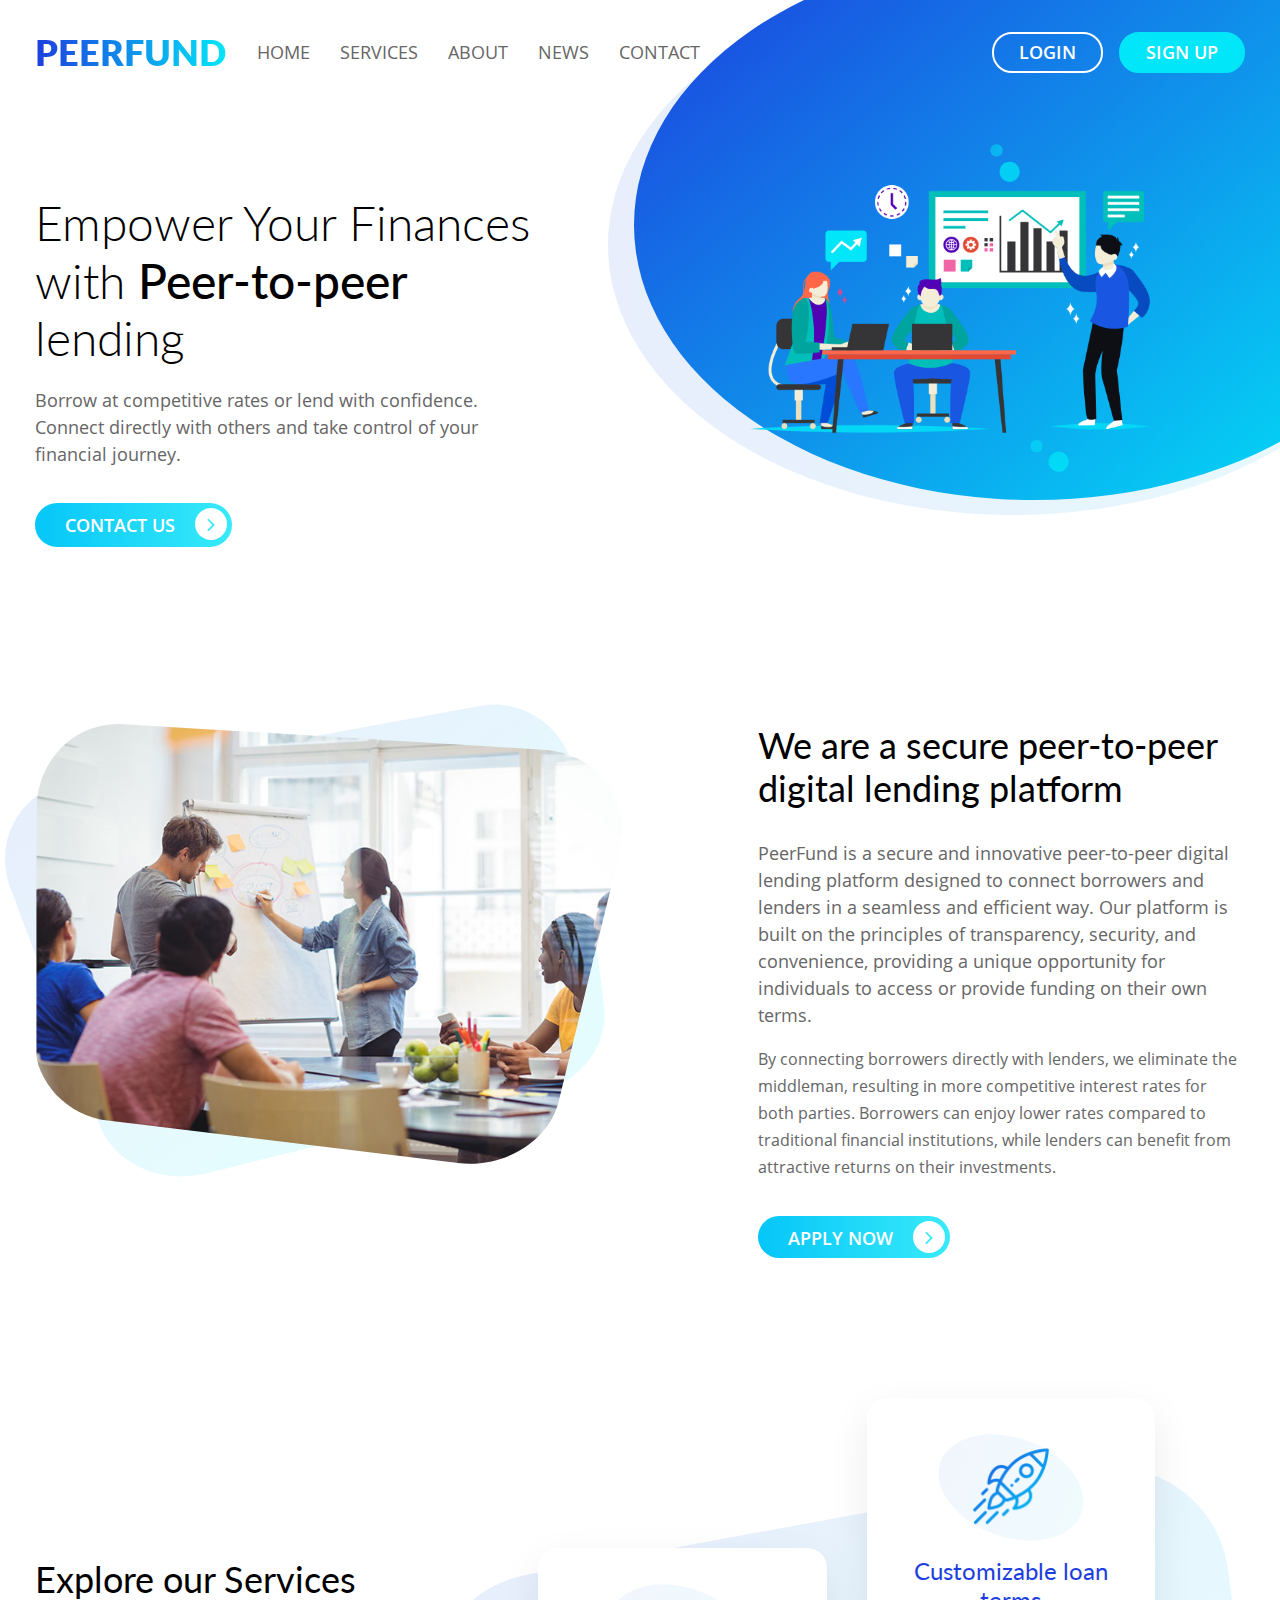
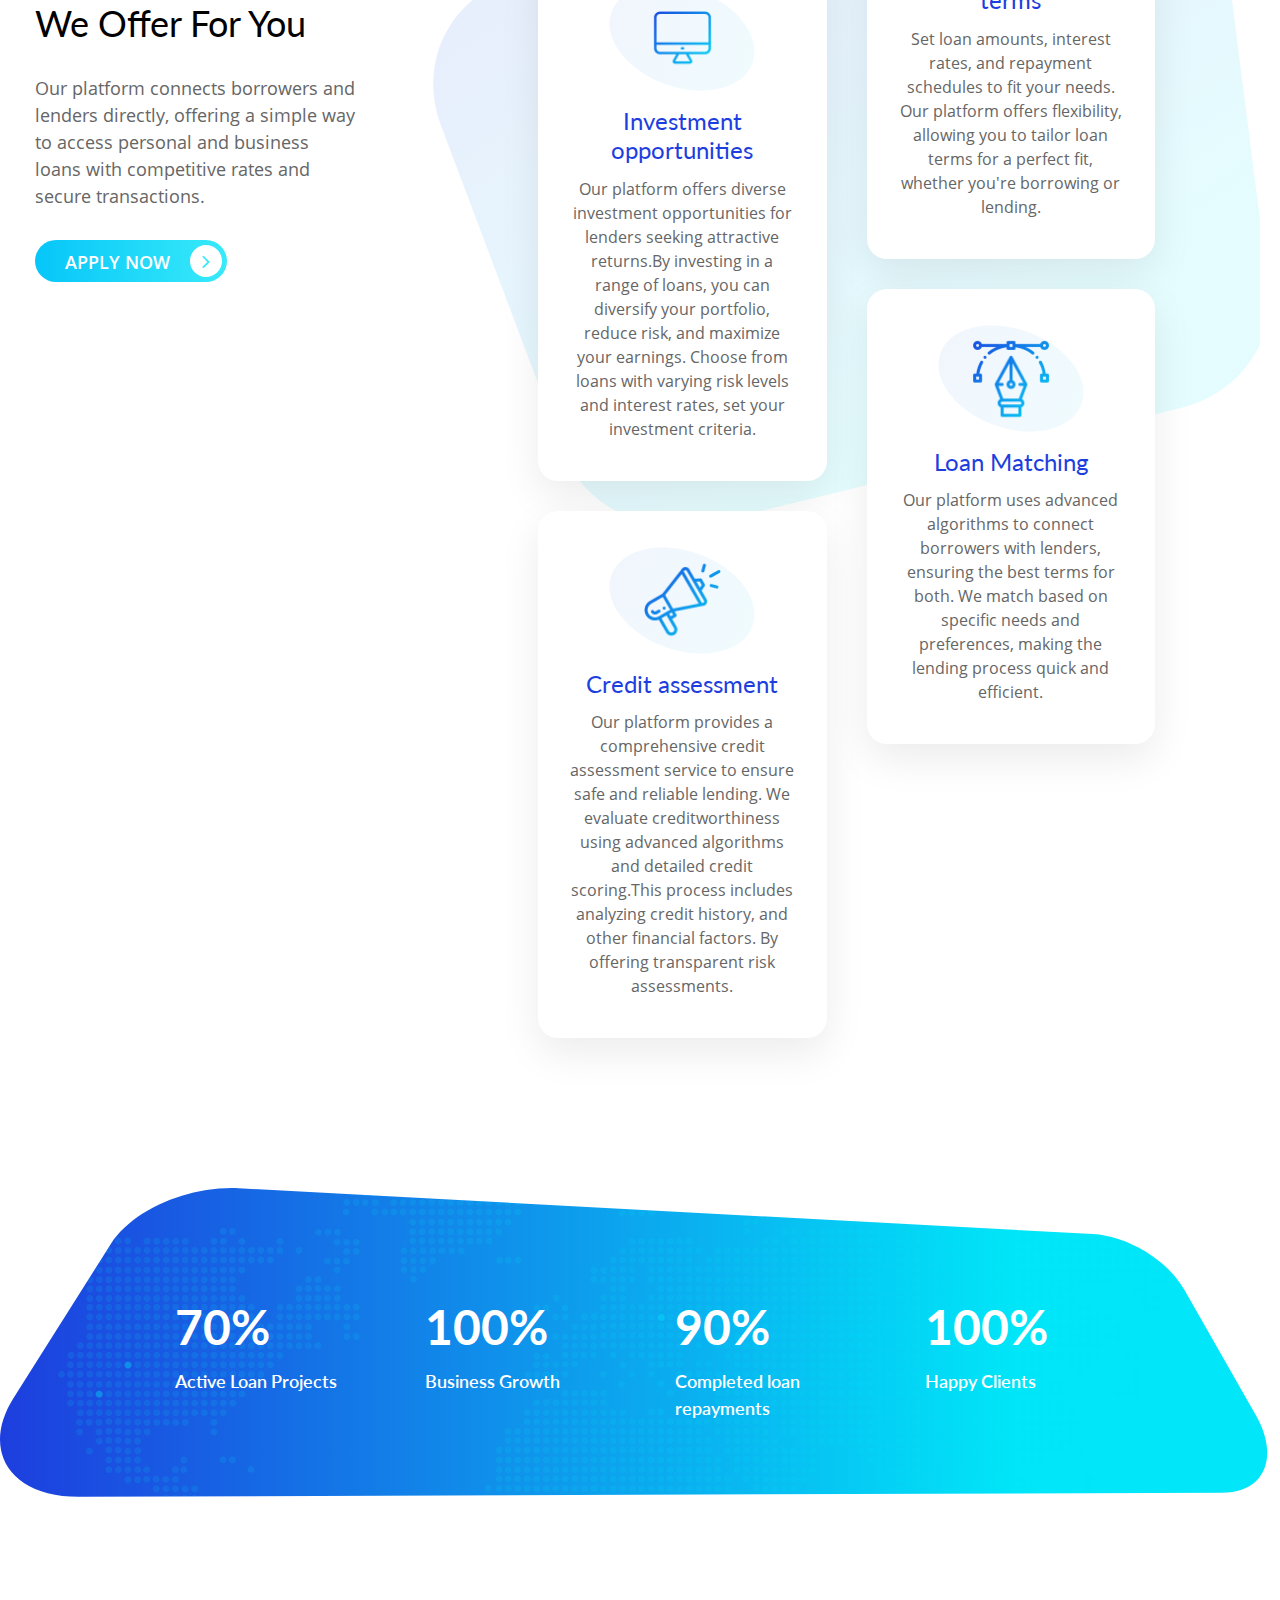
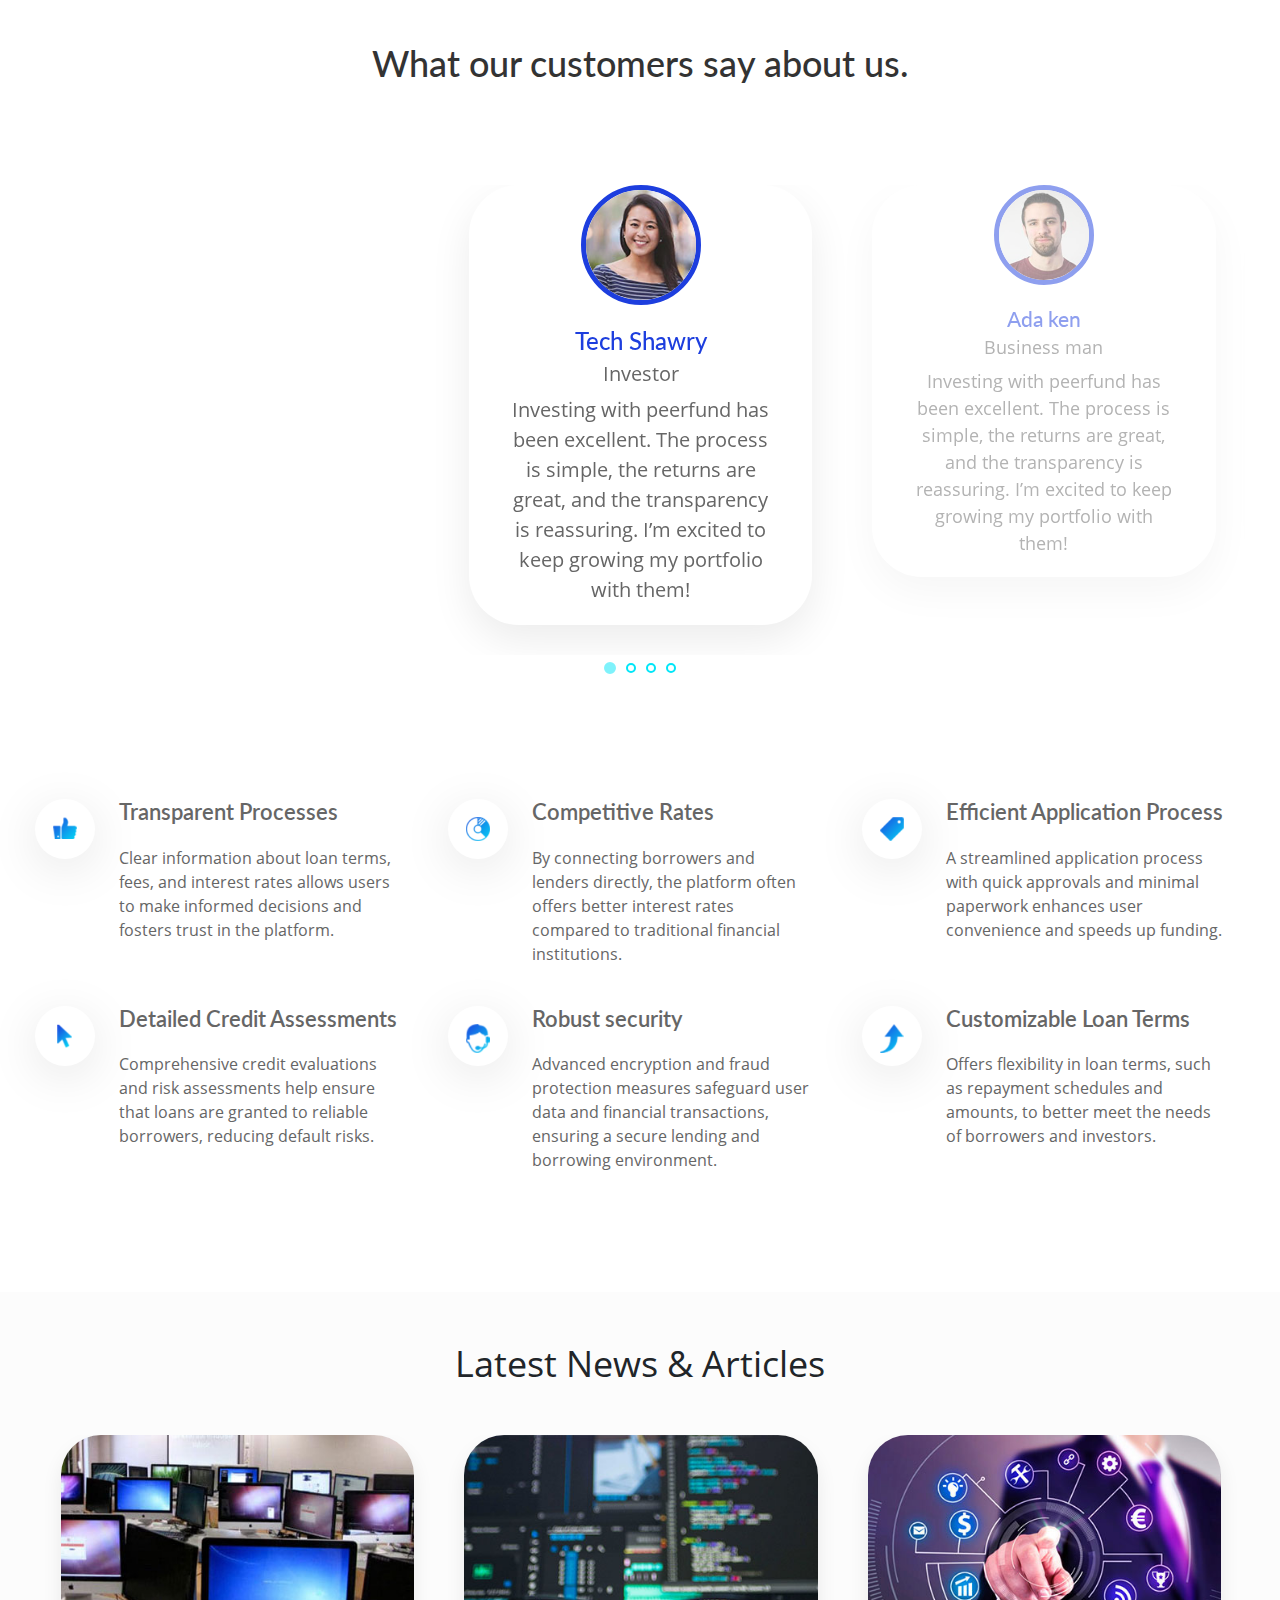
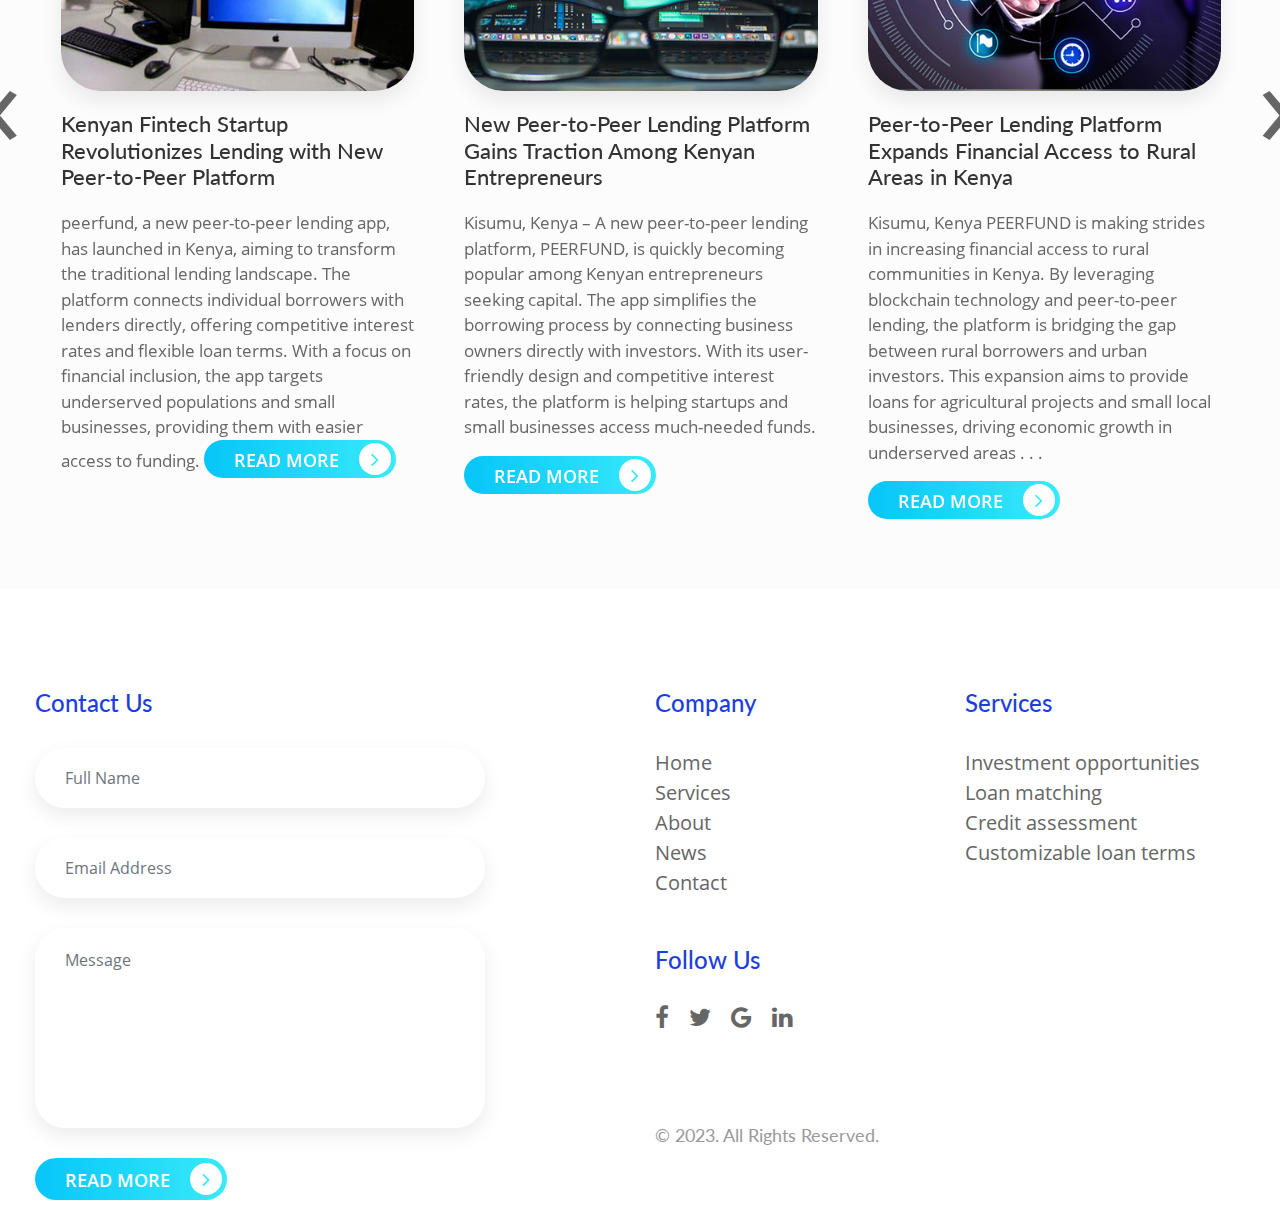
<file: solution/index.html>
<!doctype html>
<!--
	Solution by GetTemplates.co
	URL: https://gettemplates.co
-->
<html lang="en">
<head>
    <!-- Required meta tags -->
    <meta charset="utf-8">
    <meta name="viewport" content="width=device-width, initial-scale=1, shrink-to-fit=no">

    <!-- awesone fonts css-->
    <link href="css/font-awesome.css" rel="stylesheet" type="text/css">
    <!-- owl carousel css-->
    <link rel="stylesheet" href="owl-carousel/assets/owl.carousel.min.css" type="text/css">
    <!-- Bootstrap CSS -->
    <link rel="stylesheet" href="css/bootstrap.min.css">
    <!-- custom CSS -->
    <link rel="stylesheet" href="css/style.css">
    <title>PeerFund</title>
    <style>

    </style>
</head>
<body>
<nav class="navbar navbar-expand-lg navbar-light bg-light bg-transparent" id="gtco-main-nav">
    <div class="container"><a class="navbar-brand">PeerFund</a>
        <button class="navbar-toggler" data-target="#my-nav" onclick="myFunction(this)" data-toggle="collapse"><span
                class="bar1"></span> <span class="bar2"></span> <span class="bar3"></span></button>
        <div id="my-nav" class="collapse navbar-collapse">
            <ul class="navbar-nav mr-auto">
                <li class="nav-item"><a class="nav-link" href="#">Home</a></li>
                <li class="nav-item"><a class="nav-link" href="#services">Services</a></li>
                <li class="nav-item"><a class="nav-link" href="#about">About</a></li>
                <li class="nav-item"><a class="nav-link" href="#news">News</a></li>
                <li class="nav-item"><a class="nav-link" href="#contact">Contact</a></li>
            </ul>
            <form class="form-inline my-2 my-lg-0">
                <a href="#" class="btn btn-outline-dark my-2 my-sm-0 mr-3 text-uppercase">login</a> <a href="#"
                                                                                                       class="btn btn-info my-2 my-sm-0 text-uppercase">sign
                up</a>
            </form>
        </div>
    </div>
</nav>
<div class="container-fluid gtco-banner-area">
    <div class="container">
        <div class="row">
            <div class="col-md-6">
                <h1> Empower Your Finances with
                     <span>Peer-to-peer</span>
                    lending </h1>
                <p> Borrow at competitive rates or lend with confidence. Connect directly with others and take control of your financial journey.</p>
                <a href="#">Contact Us <i class="fa fa-angle-right" aria-hidden="true"></i></a></div>
            <div class="col-md-6">
                <div class="card"><img class="card-img-top img-fluid" src="images/banner-img.png" alt=""></div>
            </div>
        </div>
    </div>
</div>
<div class="container-fluid gtco-feature" id="services">
    <div class="container">
        <div class="row">
            <div class="col-md-7">
                <div class="cover">
                    <div class="card">
                        <svg
                                class="back-bg"
                                width="100%" viewBox="0 0 900 700" style="position:absolute; z-index: -1">
                            <defs>
                                <linearGradient id="PSgrad_01" x1="64.279%" x2="0%" y1="76.604%" y2="0%">
                                    <stop offset="0%" stop-color="rgb(1,230,248)" stop-opacity="1"/>
                                    <stop offset="100%" stop-color="rgb(29,62,222)" stop-opacity="1"/>
                                </linearGradient>
                            </defs>
                            <path fill-rule="evenodd" opacity="0.102" fill="url(#PSgrad_01)"
                                  d="M616.656,2.494 L89.351,98.948 C19.867,111.658 -16.508,176.639 7.408,240.130 L122.755,546.348 C141.761,596.806 203.597,623.407 259.843,609.597 L697.535,502.126 C748.221,489.680 783.967,441.432 777.751,392.742 L739.837,95.775 C732.096,35.145 677.715,-8.675 616.656,2.494 Z"/>
                        </svg>
                        <!-- *************-->

                        <svg width="100%" viewBox="0 0 700 500">
                            <clipPath id="clip-path">
                                <path d="M89.479,0.180 L512.635,25.932 C568.395,29.326 603.115,76.927 590.357,129.078 L528.827,380.603 C518.688,422.048 472.661,448.814 427.190,443.300 L73.350,400.391 C32.374,395.422 -0.267,360.907 -0.002,322.064 L1.609,85.154 C1.938,36.786 40.481,-2.801 89.479,0.180 Z"></path>
                            </clipPath>
                            <!-- xlink:href for modern browsers, src for IE8- -->
                            <image clip-path="url(#clip-path)" xlink:href="images/learn-img.jpg" width="100%"
                                   height="465" class="svg__image"></image>
                        </svg>
                    </div>
                </div>
            </div>
            <div class="col-md-5">
                <h2> We are a secure peer-to-peer digital
                    lending platform </h2>
                <p> PeerFund is a  secure and innovative peer-to-peer digital lending platform designed to connect borrowers and lenders in a seamless and efficient way.
                     Our platform is built on the principles of transparency, security, and convenience, providing a unique opportunity for individuals to access or provide funding on their own terms. </p>
                <p>
                    <small>By connecting borrowers directly with lenders, we eliminate the middleman, resulting in more competitive interest rates for both parties.
                        Borrowers can enjoy lower rates compared to traditional financial institutions, while lenders can benefit from attractive returns on their investments.
                    </small>
                </p>
                <a href="#">Apply now <i class="fa fa-angle-right" aria-hidden="true"></i></a></div>
        </div>
    </div>
</div>
<div class="container-fluid gtco-features" id="about">
    <div class="container">
        <div class="row">
            <div class="col-lg-4">
                <h2> Explore our Services<br/>
                    We Offer For You </h2>
                <p> Our platform connects borrowers and lenders directly, offering a simple way to access personal and business loans with competitive rates and secure transactions. </p>
                <a href="#">Apply now <i class="fa fa-angle-right" aria-hidden="true"></i></a></div>
            <div class="col-lg-8">
                <svg id="bg-services"
                     width="100%"
                     viewBox="0 0 1000 800">
                    <defs>
                        <linearGradient id="PSgrad_02" x1="64.279%" x2="0%" y1="76.604%" y2="0%">
                            <stop offset="0%" stop-color="rgb(1,230,248)" stop-opacity="1"/>
                            <stop offset="100%" stop-color="rgb(29,62,222)" stop-opacity="1"/>
                        </linearGradient>
                    </defs>
                    <path fill-rule="evenodd" opacity="0.102" fill="url(#PSgrad_02)"
                          d="M801.878,3.146 L116.381,128.537 C26.052,145.060 -21.235,229.535 9.856,312.073 L159.806,710.157 C184.515,775.753 264.901,810.334 338.020,792.380 L907.021,652.668 C972.912,636.489 1019.383,573.766 1011.301,510.470 L962.013,124.412 C951.950,45.594 881.254,-11.373 801.878,3.146 Z"/>
                </svg>
                <div class="row">
                    <div class="col">
                        <div class="card text-center">
                            <div class="oval"><img class="card-img-top" src="images/web-design.png" alt=""></div>
                            <div class="card-body">
                                <h3 class="card-title">Investment opportunities</h3>
                                <p class="card-text">Our platform offers diverse investment opportunities for lenders seeking attractive returns.By investing in a range of loans, you can diversify your portfolio, reduce risk, and maximize your earnings. 
                                    Choose from loans with varying risk levels and interest rates, set your investment criteria.</p>
                            </div>
                        </div>
                        <div class="card text-center">
                            <div class="oval"><img class="card-img-top" src="images/marketing.png" alt=""></div>
                            <div class="card-body">
                                <h3 class="card-title">Credit assessment</h3>
                                <p class="card-text">Our platform provides a comprehensive credit assessment service to ensure safe and reliable 
                                    lending. We evaluate creditworthiness using advanced algorithms and detailed credit scoring.This process includes analyzing credit history, and other financial factors.
                                     By offering transparent risk assessments.</p>
                            </div>
                        </div>
                    </div>
                    <div class="col">
                        <div class="card text-center">
                            <div class="oval"><img class="card-img-top" src="images/seo.png" alt=""></div>
                            <div class="card-body">
                                <h3 class="card-title">Customizable loan terms</h3>
                                <p class="card-text">Set loan amounts, interest rates, and repayment schedules to fit your needs. 
                                    Our platform offers flexibility, allowing you to tailor loan terms for a perfect fit, whether you're borrowing or lending.
                                    </p>
                            </div>
                        </div>
                        <div class="card text-center">
                            <div class="oval"><img class="card-img-top" src="images/graphics-design.png" alt=""></div>
                            <div class="card-body">
                                <h3 class="card-title">Loan Matching</h3>
                                <p class="card-text">Our platform uses advanced algorithms to connect borrowers with lenders, ensuring the best terms for both.
                                    We match based on specific needs and preferences, making the lending process quick and efficient. </p>
                            </div>
                        </div>
                    </div>
                </div>
            </div>
        </div>
    </div>
</div>
<div class="container-fluid gtco-numbers-block">
    <div class="container">
        <svg width="100%" viewBox="0 0 1600 400">
            <defs>
                <linearGradient id="PSgrad_03" x1="80.279%" x2="0%"  y2="0%">
                    <stop offset="0%" stop-color="rgb(1,230,248)" stop-opacity="1" />
                    <stop offset="100%" stop-color="rgb(29,62,222)" stop-opacity="1" />

                </linearGradient>

            </defs>
            <!-- <clipPath id="clip-path3">

                                      </clipPath> -->

            <path fill-rule="evenodd"  fill="url(#PSgrad_03)"
                  d="M98.891,386.002 L1527.942,380.805 C1581.806,380.610 1599.093,335.367 1570.005,284.353 L1480.254,126.948 C1458.704,89.153 1408.314,59.820 1366.025,57.550 L298.504,0.261 C238.784,-2.944 166.619,25.419 138.312,70.265 L16.944,262.546 C-24.214,327.750 12.103,386.317 98.891,386.002 Z"></path>

            <clipPath id="ctm" fill="none">
                <path
                        d="M98.891,386.002 L1527.942,380.805 C1581.806,380.610 1599.093,335.367 1570.005,284.353 L1480.254,126.948 C1458.704,89.153 1408.314,59.820 1366.025,57.550 L298.504,0.261 C238.784,-2.944 166.619,25.419 138.312,70.265 L16.944,262.546 C-24.214,327.750 12.103,386.317 98.891,386.002 Z"></path>
            </clipPath>

            <!-- xlink:href for modern browsers, src for IE8- -->
            <image  clip-path="url(#ctm)" xlink:href="images/word-map.png" height="800px" width="100%" class="svg__image">

            </image>

        </svg>
        <div class="row">
            <div class="col-3">
                <div class="card">
                    <div class="card-body">
                        <h5 class="card-title">70%</h5>
                        <p class="card-text">Active Loan Projects</p>
                    </div>
                </div>
            </div>
            <div class="col-3">
                <div class="card">
                    <div class="card-body">
                        <h5 class="card-title">100%</h5>
                        <p class="card-text">Business Growth</p>
                    </div>
                </div>
            </div>
            <div class="col-3">
                <div class="card">
                    <div class="card-body">
                        <h5 class="card-title">90%</h5>
                        <p class="card-text">Completed loan repayments</p>
                    </div>
                </div>
            </div>
            <div class="col-3">
                <div class="card">
                    <div class="card-body">
                        <h5 class="card-title">100%</h5>
                        <p class="card-text">Happy Clients</p>
                    </div>
                </div>
            </div>
        </div>
    </div>
</div>
<div class="container-fluid gtco-testimonials">
    <div class="container">
        <h2>What our customers say about us.</h2>
        <div class="owl-carousel owl-carousel1 owl-theme">
            <div>
                <div class="card text-center"><img class="card-img-top" src="images/customer1.jpg" alt="">
                    <div class="card-body">
                        <h5>Tech Shawry<br/>
                            <span> Investor</span></h5>
                        <p class="card-text">Investing with peerfund has been excellent. The process is simple, the returns are great, and the transparency is reassuring. 
                            I’m excited to keep growing my portfolio with them!</p>
                          
                    </div>
                </div>
            </div>
            <div>
                <div class="card text-center"><img class="card-img-top" src="images/customer2.jpg" alt="">
                    <div class="card-body">
                        <h5>Ada ken<br/>
                            <span> Business man </span></h5>
                        <p class="card-text">Investing with peerfund has been excellent. The process is simple, the returns are great, and the transparency is reassuring. 
                            I’m excited to keep growing my portfolio with them! </p>
                    </div>
                </div>
            </div>
            <div>
                <div class="card text-center"><img class="card-img-top" src="images/customer3.jpg" alt="">
                    <div class="card-body">
                        <h5>Sheilla<br/>
                            <span> Project manager </span></h5>
                        <p class="card-text">Investing with peerfund has been excellent. The process is simple, the returns are great, and the transparency is reassuring. 
                            I’m excited to keep growing my portfolio with them! </p>
                    </div>
                </div>
            </div>
            <div>
                <div class="card text-center"><img class="card-img-top" src="images/customer3.jpg" alt="">
                    <div class="card-body">
                        <h5>Big man<br/>
                            <span> Tattoo artist </span></h5>
                        <p class="card-text">Investing with peerfund has been excellent. The process is simple, the returns are great, and the transparency is reassuring. 
                            I’m excited to keep growing my portfolio with them! </p>
                    </div>
                </div>
            </div>
        </div>
    </div>
</div>
<div class="container-fluid gtco-features-list">
    <div class="container">
        <div class="row">
            <div class="media col-md-6 col-lg-4">
                <div class="oval mr-4"><img class="align-self-start" src="images/quality-results.png" alt=""></div>
                <div class="media-body">
                    <h5 class="mb-0">Transparent Processes</h5>
                    Clear information about loan terms, fees, and interest rates allows users to make informed decisions and fosters trust in the platform.
                </div>
            </div>
            <div class="media col-md-6 col-lg-4">
                <div class="oval mr-4"><img class="align-self-start" src="images/analytics.png" alt=""></div>
                <div class="media-body">
                    <h5 class="mb-0">Competitive Rates</h5>
                    By connecting borrowers and lenders directly, the platform often offers better interest rates compared to traditional financial institutions.
                </div>
            </div>
            <div class="media col-md-6 col-lg-4">
                <div class="oval mr-4"><img class="align-self-start" src="images/affordable-pricing.png" alt=""></div>
                <div class="media-body">
                    <h5 class="mb-0">Efficient Application Process</h5>
                    A streamlined application process with quick approvals and minimal paperwork enhances user convenience and speeds up funding.
                </div>
            </div>
            <div class="media col-md-6 col-lg-4">
                <div class="oval mr-4"><img class="align-self-start" src="images/easy-to-use.png" alt=""></div>
                <div class="media-body">
                    <h5 class="mb-0">Detailed Credit Assessments</h5>
                    Comprehensive credit evaluations and risk assessments help ensure that loans are granted to reliable borrowers, reducing default risks.
                </div>
            </div>
            <div class="media col-md-6 col-lg-4">
                <div class="oval mr-4"><img class="align-self-start" src="images/free-support.png" alt=""></div>
                <div class="media-body">
                    <h5 class="mb-0">Robust security</h5>
                    Advanced encryption and fraud protection measures safeguard user data and financial transactions, ensuring a secure lending and borrowing environment.
                </div>
            </div>
            <div class="media col-md-6 col-lg-4">
                <div class="oval mr-4"><img class="align-self-start" src="images/effectively-increase.png" alt=""></div>
                <div class="media-body">
                    <h5 class="mb-0">Customizable Loan Terms</h5>
                    Offers flexibility in loan terms, such as repayment schedules and amounts, to better meet the needs of borrowers and investors.
                </div>
            </div>
        </div>
    </div>
</div>

</div>
<div class="container-fluid gtco-news" id="news">
    <div class="container">
        <h2>Latest News & Articles</h2>
        <div class="owl-carousel owl-carousel2 owl-theme">
            <div>
                <div class="card text-center"><img class="card-img-top" src="images/news3.jpg" alt="">
                    <div class="card-body text-left pr-0 pl-0">
                        <h5>Kenyan Fintech Startup Revolutionizes Lending with New Peer-to-Peer Platform</h5>
                        <p class="card-text">peerfund, a new peer-to-peer lending app, has launched in Kenya, aiming to transform the traditional lending landscape. 
                            The platform connects individual borrowers with lenders directly, offering competitive interest rates and flexible loan terms. 
                            With a focus on financial inclusion, the app targets underserved populations and small businesses, providing them with easier access to funding. 
                        <a href="#">READ MORE <i class="fa fa-angle-right" aria-hidden="true"></i></a></div>
                </div>
            </div>
            <div>
                <div class="card text-center"><img class="card-img-top" src="images/news1.jpg" alt="">
                    <div class="card-body text-left pr-0 pl-0">
                        <h5>New Peer-to-Peer Lending Platform Gains Traction Among Kenyan Entrepreneurs</h5>
                        <p class="card-text">Kisumu, Kenya – A new peer-to-peer lending platform, PEERFUND, is quickly becoming popular among Kenyan entrepreneurs seeking capital. 
                            The app simplifies the borrowing process by connecting business owners directly with investors.
                             With its user-friendly design and competitive interest rates, the platform is helping startups and small businesses access much-needed funds.
                             </p>
                        <a href="#">READ MORE <i class="fa fa-angle-right" aria-hidden="true"></i></a></div>
                </div>
            </div>
            <div>
                <div class="card text-center"><img class="card-img-top" src="images/news2.jpg" alt="">
                    <div class="card-body text-left pr-0 pl-0">
                        <h5> Peer-to-Peer Lending Platform Expands Financial Access to Rural Areas in Kenya</h5>
                        <p class="card-text">Kisumu, Kenya PEERFUND is making strides in increasing financial access to rural communities in Kenya. By leveraging blockchain technology and peer-to-peer lending, the platform is bridging the gap between rural borrowers and urban investors. 
                            This expansion aims to provide loans for agricultural projects and small local businesses, driving economic growth in underserved areas
                            . . . </p>
                        <a href="#">READ MORE <i class="fa fa-angle-right" aria-hidden="true"></i></a></div>
                </div>
            </div>
        </div>
    </div>
</div>
<footer class="container-fluid" id="gtco-footer">
    <div class="container">
        <div class="row">
            <div class="col-lg-6" id="contact">
                <h4> Contact Us </h4>
                <input type="text" class="form-control" placeholder="Full Name">
                <input type="email" class="form-control" placeholder="Email Address">
                <textarea class="form-control" placeholder="Message"></textarea>
                <a href="#" class="submit-button">READ MORE <i class="fa fa-angle-right" aria-hidden="true"></i></a>
            </div>
            <div class="col-lg-6">
                <div class="row">
                    <div class="col-6">
                        <h4>Company</h4>
                        <ul class="nav flex-column company-nav">
                            <li class="nav-item"><a class="nav-link" href="#">Home</a></li>
                            <li class="nav-item"><a class="nav-link" href="#">Services</a></li>
                            <li class="nav-item"><a class="nav-link" href="#">About</a></li>
                            <li class="nav-item"><a class="nav-link" href="#">News</a></li>
                            <li class="nav-item"><a class="nav-link" href="#">Contact</a></li>
                        </ul>
                        <h4 class="mt-5">Follow Us</h4>
                        <ul class="nav follow-us-nav">
                            <li class="nav-item"><a class="nav-link pl-0" href="#"><i class="fa fa-facebook"
                                                                                      aria-hidden="true"></i></a></li>
                            <li class="nav-item"><a class="nav-link" href="#"><i class="fa fa-twitter"
                                                                                 aria-hidden="true"></i></a></li>
                            <li class="nav-item"><a class="nav-link" href="#"><i class="fa fa-google"
                                                                                 aria-hidden="true"></i></a></li>
                            <li class="nav-item"><a class="nav-link" href="#"><i class="fa fa-linkedin"
                                                                                 aria-hidden="true"></i></a></li>
                        </ul>
                    </div>
                    <div class="col-6">
                        <h4>Services</h4>
                        <ul class="nav flex-column services-nav">
                            <li class="nav-item"><a class="nav-link" href="#">Investment opportunities</a></li>
                            <li class="nav-item"><a class="nav-link" href="#">Loan matching</a></li>
                            <li class="nav-item"><a class="nav-link" href="#">Credit assessment</a></li>
                            <li class="nav-item"><a class="nav-link" href="#">Customizable loan terms</a></li>
        
                        </ul>
                    </div>
                    <div class="col-12">
                        <p>&copy; 2023. All Rights Reserved.</p>
                    </div>
                </div>
            </div>
        </div>
    </div>
</footer>

<!-- Optional JavaScript -->
<!-- jQuery first, then Popper.js, then Bootstrap JS -->
<script src="js/jquery-3.3.1.slim.min.js"></script>
<script src="js/popper.min.js"></script>
<script src="js/bootstrap.min.js"></script>
<!-- owl carousel js-->
<script src="owl-carousel/owl.carousel.min.js"></script>
<script src="js/main.js"></script>
</body>
</html>
</file>
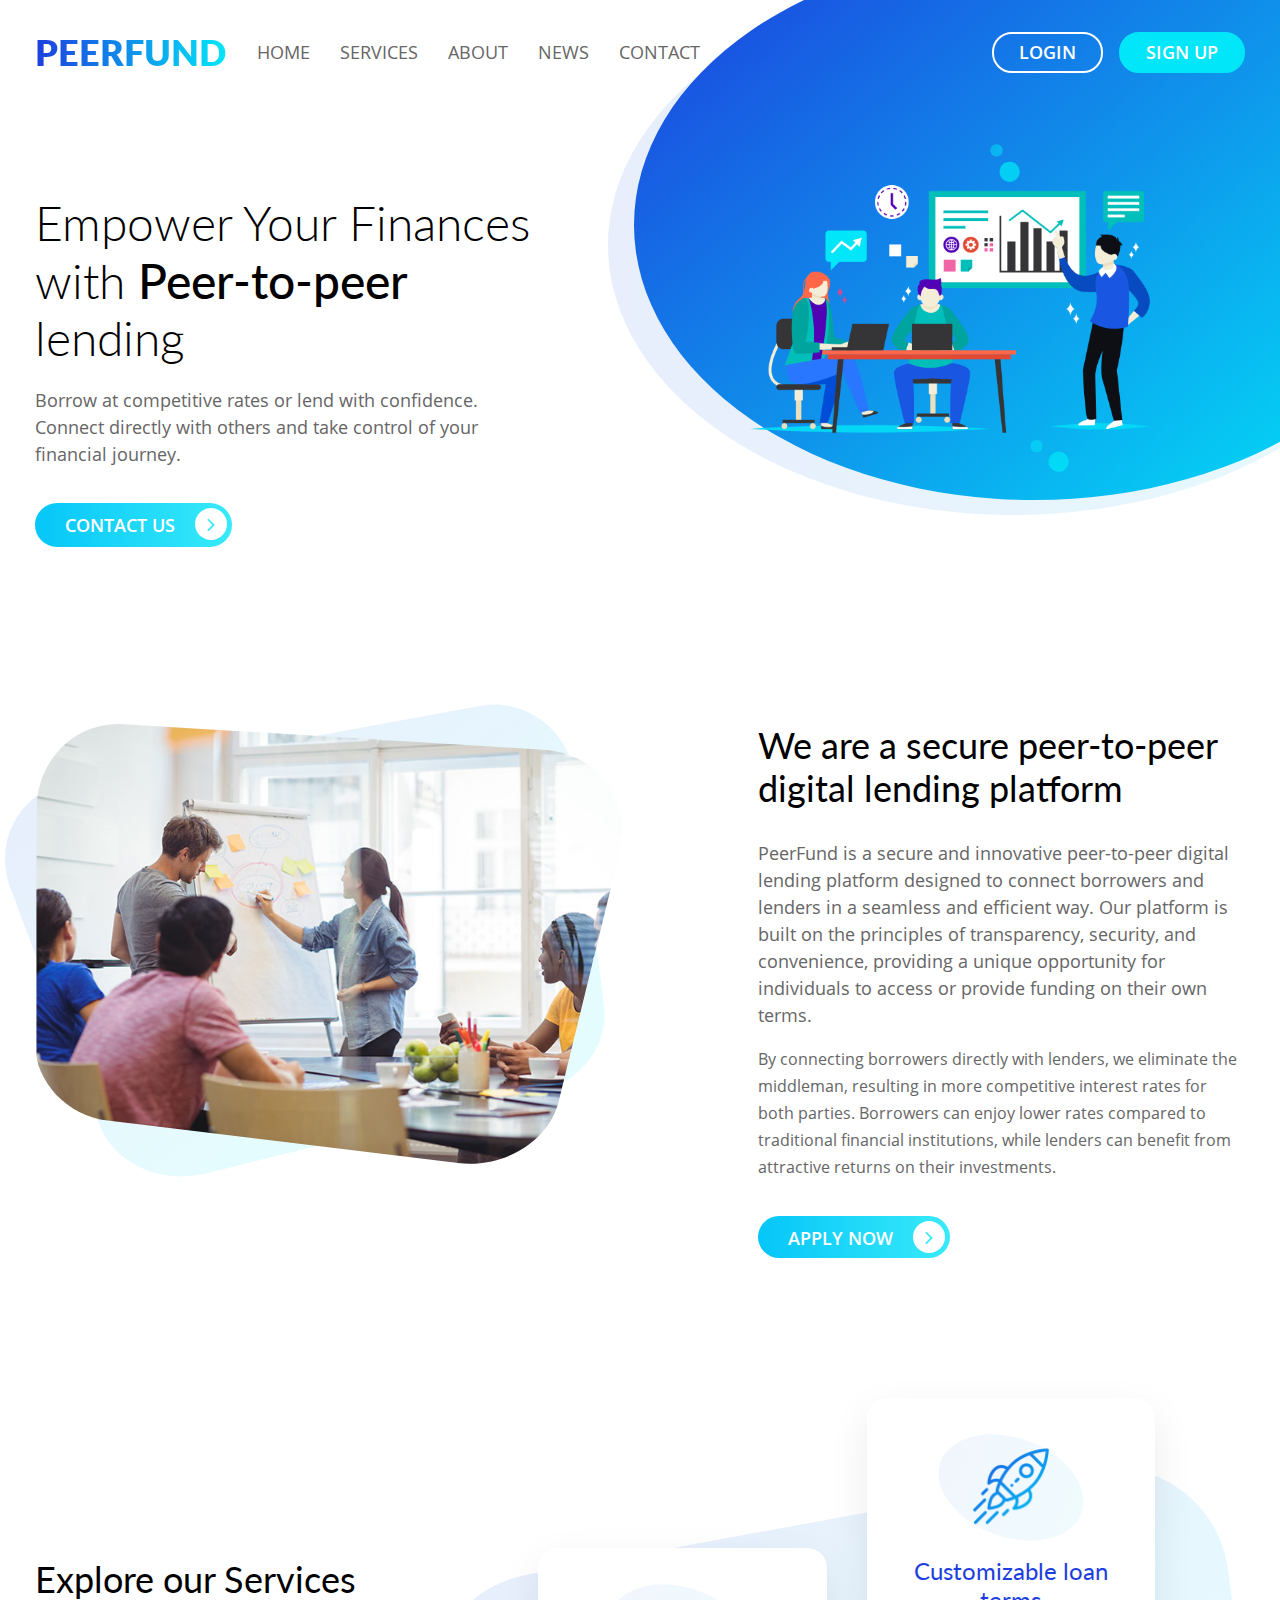
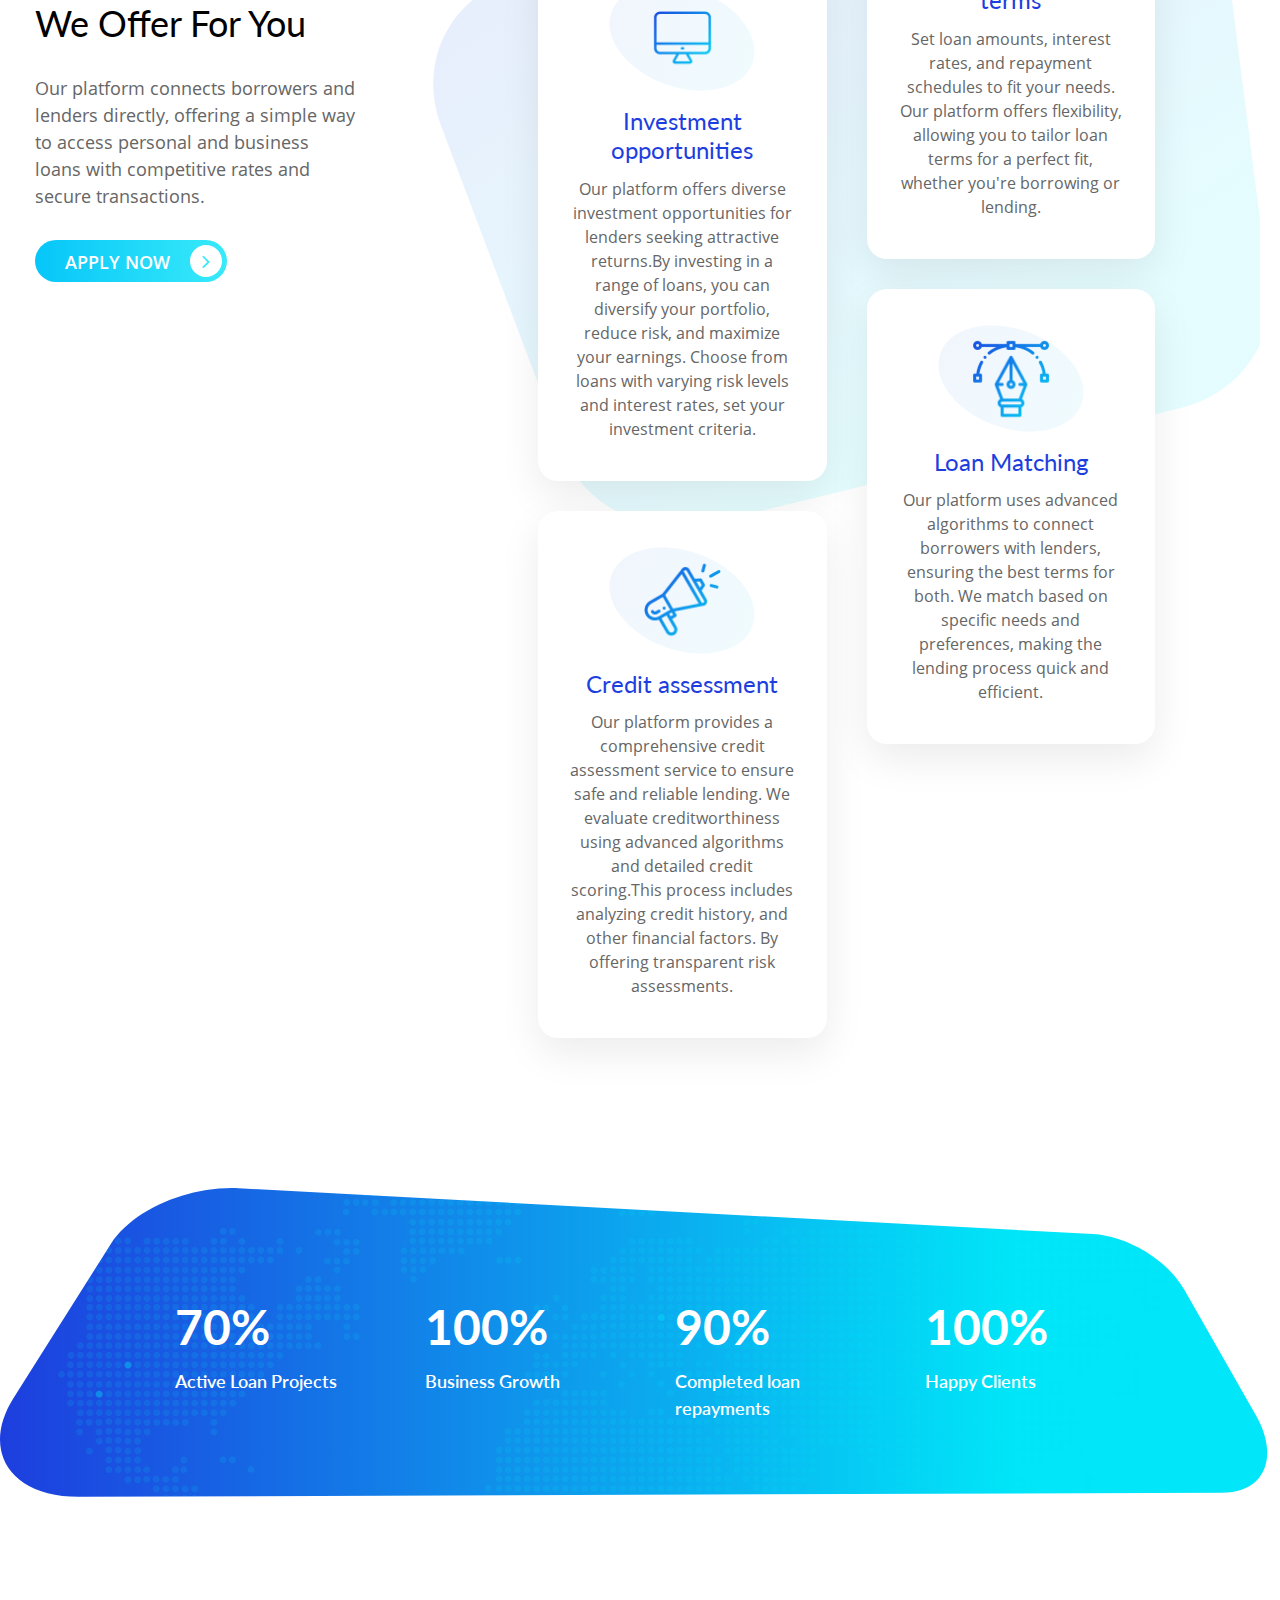
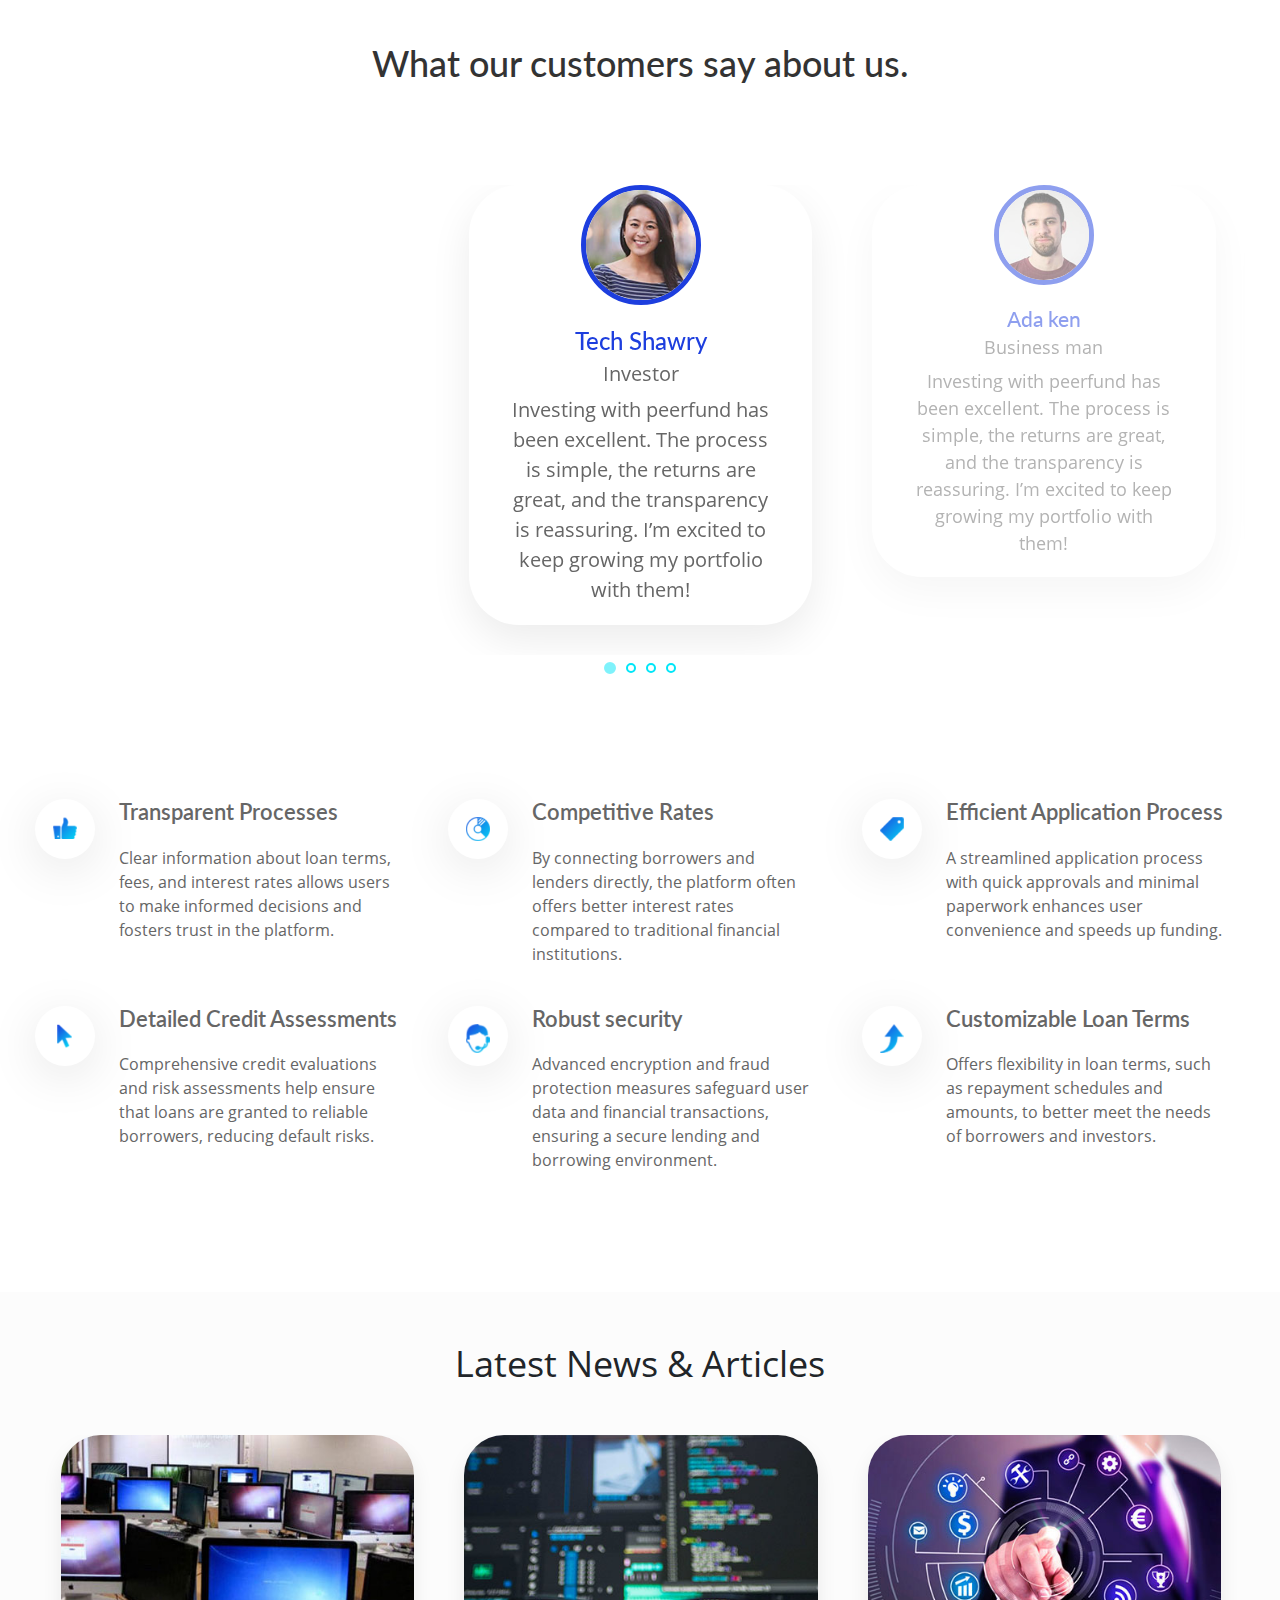
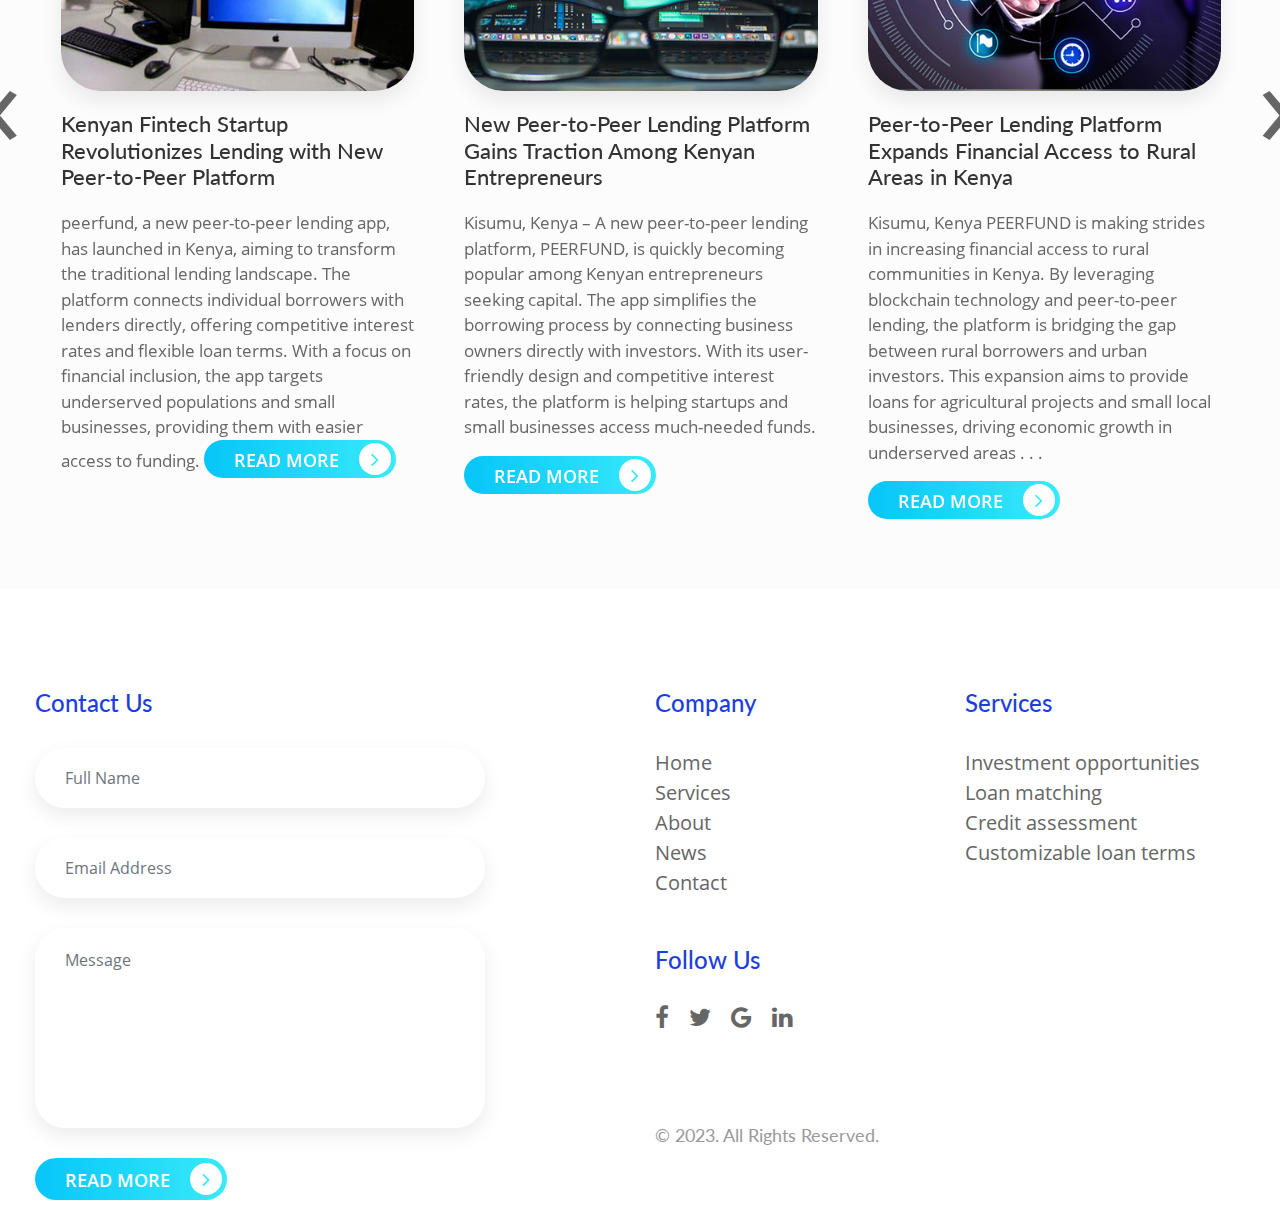
<file: templates/index.html>
<!doctype html>
<!--
	Solution by GetTemplates.co
	URL: https://gettemplates.co
-->
<html lang="en">
<head>
    <!-- Required meta tags -->
    <meta charset="utf-8">
    <meta name="viewport" content="width=device-width, initial-scale=1, shrink-to-fit=no">

    <!-- awesone fonts css-->
    <link href="../static/css/font-awesome.css" rel="stylesheet" type="text/css">
    <!-- owl carousel css-->
    <link rel="stylesheet" href="../static/owl-carousel/assets/owl.carousel.min.css" type="text/css">
    <!-- Bootstrap CSS -->
    <link rel="stylesheet" href="../static/css/bootstrap.min.css">
    <!-- custom CSS -->
    <link rel="stylesheet" href="../static/css/style.css">
    <title>PeerFund</title>
    <style>

    </style>
</head>
<body>
<nav class="navbar navbar-expand-lg navbar-light bg-light bg-transparent" id="gtco-main-nav">
    <div class="container"><a class="navbar-brand">PeerFund</a>
        <button class="navbar-toggler" data-target="#my-nav" onclick="myFunction(this)" data-toggle="collapse"><span
                class="bar1"></span> <span class="bar2"></span> <span class="bar3"></span></button>
        <div id="my-nav" class="collapse navbar-collapse">
            <ul class="navbar-nav mr-auto">
                <li class="nav-item"><a class="nav-link" href="#">Home</a></li>
                <li class="nav-item"><a class="nav-link" href="#services">Services</a></li>
                <li class="nav-item"><a class="nav-link" href="#about">About</a></li>
                <li class="nav-item"><a class="nav-link" href="#news">News</a></li>
                <li class="nav-item"><a class="nav-link" href="#contact">Contact</a></li>
            </ul>
            <form class="form-inline my-2 my-lg-0">
                <a href="/login" class="btn btn-outline-dark my-2 my-sm-0 mr-3 text-uppercase">login</a>
                <a href="#" class="btn btn-info my-2 my-sm-0 text-uppercase">sign up</a>
            </form>
        </div>
    </div>
</nav>
<div class="container-fluid gtco-banner-area">
    <div class="container">
        <div class="row">
            <div class="col-md-6">
                <h1> Empower Your Finances with
                     <span>Peer-to-peer</span>
                    lending </h1>
                <p> Borrow at competitive rates or lend with confidence. Connect directly with others and take control of your financial journey.</p>
                <a href="#">Contact Us <i class="fa fa-angle-right" aria-hidden="true"></i></a></div>
            <div class="col-md-6">
                <div class="card"><img class="card-img-top img-fluid" src="../static/images/banner-img.png" alt=""></div>
            </div>
        </div>
    </div>
</div>
<div class="container-fluid gtco-feature" id="services">
    <div class="container">
        <div class="row">
            <div class="col-md-7">
                <div class="cover">
                    <div class="card">
                        <svg
                                class="back-bg"
                                width="100%" viewBox="0 0 900 700" style="position:absolute; z-index: -1">
                            <defs>
                                <linearGradient id="PSgrad_01" x1="64.279%" x2="0%" y1="76.604%" y2="0%">
                                    <stop offset="0%" stop-color="rgb(1,230,248)" stop-opacity="1"/>
                                    <stop offset="100%" stop-color="rgb(29,62,222)" stop-opacity="1"/>
                                </linearGradient>
                            </defs>
                            <path fill-rule="evenodd" opacity="0.102" fill="url(#PSgrad_01)"
                                  d="M616.656,2.494 L89.351,98.948 C19.867,111.658 -16.508,176.639 7.408,240.130 L122.755,546.348 C141.761,596.806 203.597,623.407 259.843,609.597 L697.535,502.126 C748.221,489.680 783.967,441.432 777.751,392.742 L739.837,95.775 C732.096,35.145 677.715,-8.675 616.656,2.494 Z"/>
                        </svg>
                        <!-- *************-->

                        <svg width="100%" viewBox="0 0 700 500">
                            <clipPath id="clip-path">
                                <path d="M89.479,0.180 L512.635,25.932 C568.395,29.326 603.115,76.927 590.357,129.078 L528.827,380.603 C518.688,422.048 472.661,448.814 427.190,443.300 L73.350,400.391 C32.374,395.422 -0.267,360.907 -0.002,322.064 L1.609,85.154 C1.938,36.786 40.481,-2.801 89.479,0.180 Z"></path>
                            </clipPath>
                            <!-- xlink:href for modern browsers, src for IE8- -->
                            <image clip-path="url(#clip-path)" xlink:href="../static/images/learn-img.jpg" width="100%"
                                   height="465" class="svg__image"></image>
                        </svg>
                    </div>
                </div>
            </div>
            <div class="col-md-5">
                <h2> We are a secure peer-to-peer digital
                    lending platform </h2>
                <p> PeerFund is a  secure and innovative peer-to-peer digital lending platform designed to connect borrowers and lenders in a seamless and efficient way.
                     Our platform is built on the principles of transparency, security, and convenience, providing a unique opportunity for individuals to access or provide funding on their own terms. </p>
                <p>
                    <small>By connecting borrowers directly with lenders, we eliminate the middleman, resulting in more competitive interest rates for both parties.
                        Borrowers can enjoy lower rates compared to traditional financial institutions, while lenders can benefit from attractive returns on their investments.
                    </small>
                </p>
                <a href="#">Apply now <i class="fa fa-angle-right" aria-hidden="true"></i></a></div>
        </div>
    </div>
</div>
<div class="container-fluid gtco-features" id="about">
    <div class="container">
        <div class="row">
            <div class="col-lg-4">
                <h2> Explore our Services<br/>
                    We Offer For You </h2>
                <p> Our platform connects borrowers and lenders directly, offering a simple way to access personal and business loans with competitive rates and secure transactions. </p>
                <a href="#">Apply now <i class="fa fa-angle-right" aria-hidden="true"></i></a></div>
            <div class="col-lg-8">
                <svg id="bg-services"
                     width="100%"
                     viewBox="0 0 1000 800">
                    <defs>
                        <linearGradient id="PSgrad_02" x1="64.279%" x2="0%" y1="76.604%" y2="0%">
                            <stop offset="0%" stop-color="rgb(1,230,248)" stop-opacity="1"/>
                            <stop offset="100%" stop-color="rgb(29,62,222)" stop-opacity="1"/>
                        </linearGradient>
                    </defs>
                    <path fill-rule="evenodd" opacity="0.102" fill="url(#PSgrad_02)"
                          d="M801.878,3.146 L116.381,128.537 C26.052,145.060 -21.235,229.535 9.856,312.073 L159.806,710.157 C184.515,775.753 264.901,810.334 338.020,792.380 L907.021,652.668 C972.912,636.489 1019.383,573.766 1011.301,510.470 L962.013,124.412 C951.950,45.594 881.254,-11.373 801.878,3.146 Z"/>
                </svg>
                <div class="row">
                    <div class="col">
                        <div class="card text-center">
                            <div class="oval"><img class="card-img-top" src="../static/images/web-design.png" alt=""></div>
                            <div class="card-body">
                                <h3 class="card-title">Investment opportunities</h3>
                                <p class="card-text">Our platform offers diverse investment opportunities for lenders seeking attractive returns.By investing in a range of loans, you can diversify your portfolio, reduce risk, and maximize your earnings. 
                                    Choose from loans with varying risk levels and interest rates, set your investment criteria.</p>
                            </div>
                        </div>
                        <div class="card text-center">
                            <div class="oval"><img class="card-img-top" src="../static/images/marketing.png" alt=""></div>
                            <div class="card-body">
                                <h3 class="card-title">Credit assessment</h3>
                                <p class="card-text">Our platform provides a comprehensive credit assessment service to ensure safe and reliable 
                                    lending. We evaluate creditworthiness using advanced algorithms and detailed credit scoring.This process includes analyzing credit history, and other financial factors.
                                     By offering transparent risk assessments.</p>
                            </div>
                        </div>
                    </div>
                    <div class="col">
                        <div class="card text-center">
                            <div class="oval"><img class="card-img-top" src="../static/images/seo.png" alt=""></div>
                            <div class="card-body">
                                <h3 class="card-title">Customizable loan terms</h3>
                                <p class="card-text">Set loan amounts, interest rates, and repayment schedules to fit your needs. 
                                    Our platform offers flexibility, allowing you to tailor loan terms for a perfect fit, whether you're borrowing or lending.
                                    </p>
                            </div>
                        </div>
                        <div class="card text-center">
                            <div class="oval"><img class="card-img-top" src="../static/images/graphics-design.png" alt=""></div>
                            <div class="card-body">
                                <h3 class="card-title">Loan Matching</h3>
                                <p class="card-text">Our platform uses advanced algorithms to connect borrowers with lenders, ensuring the best terms for both.
                                    We match based on specific needs and preferences, making the lending process quick and efficient. </p>
                            </div>
                        </div>
                    </div>
                </div>
            </div>
        </div>
    </div>
</div>
<div class="container-fluid gtco-numbers-block">
    <div class="container">
        <svg width="100%" viewBox="0 0 1600 400">
            <defs>
                <linearGradient id="PSgrad_03" x1="80.279%" x2="0%"  y2="0%">
                    <stop offset="0%" stop-color="rgb(1,230,248)" stop-opacity="1" />
                    <stop offset="100%" stop-color="rgb(29,62,222)" stop-opacity="1" />

                </linearGradient>

            </defs>
            <!-- <clipPath id="clip-path3">

                                      </clipPath> -->

            <path fill-rule="evenodd"  fill="url(#PSgrad_03)"
                  d="M98.891,386.002 L1527.942,380.805 C1581.806,380.610 1599.093,335.367 1570.005,284.353 L1480.254,126.948 C1458.704,89.153 1408.314,59.820 1366.025,57.550 L298.504,0.261 C238.784,-2.944 166.619,25.419 138.312,70.265 L16.944,262.546 C-24.214,327.750 12.103,386.317 98.891,386.002 Z"></path>

            <clipPath id="ctm" fill="none">
                <path
                        d="M98.891,386.002 L1527.942,380.805 C1581.806,380.610 1599.093,335.367 1570.005,284.353 L1480.254,126.948 C1458.704,89.153 1408.314,59.820 1366.025,57.550 L298.504,0.261 C238.784,-2.944 166.619,25.419 138.312,70.265 L16.944,262.546 C-24.214,327.750 12.103,386.317 98.891,386.002 Z"></path>
            </clipPath>

            <!-- xlink:href for modern browsers, src for IE8- -->
            <image  clip-path="url(#ctm)" xlink:href="../static/images/word-map.png" height="800px" width="100%" class="svg__image">

            </image>

        </svg>
        <div class="row">
            <div class="col-3">
                <div class="card">
                    <div class="card-body">
                        <h5 class="card-title">70%</h5>
                        <p class="card-text">Active Loan Projects</p>
                    </div>
                </div>
            </div>
            <div class="col-3">
                <div class="card">
                    <div class="card-body">
                        <h5 class="card-title">100%</h5>
                        <p class="card-text">Business Growth</p>
                    </div>
                </div>
            </div>
            <div class="col-3">
                <div class="card">
                    <div class="card-body">
                        <h5 class="card-title">90%</h5>
                        <p class="card-text">Completed loan repayments</p>
                    </div>
                </div>
            </div>
            <div class="col-3">
                <div class="card">
                    <div class="card-body">
                        <h5 class="card-title">100%</h5>
                        <p class="card-text">Happy Clients</p>
                    </div>
                </div>
            </div>
        </div>
    </div>
</div>
<div class="container-fluid gtco-testimonials">
    <div class="container">
        <h2>What our customers say about us.</h2>
        <div class="owl-carousel owl-carousel1 owl-theme">
            <div>
                <div class="card text-center"><img class="card-img-top" src="../static/images/customer1.jpg" alt="">
                    <div class="card-body">
                        <h5>Tech Shawry<br/>
                            <span> Investor</span></h5>
                        <p class="card-text">Investing with peerfund has been excellent. The process is simple, the returns are great, and the transparency is reassuring. 
                            I’m excited to keep growing my portfolio with them!</p>
                          
                    </div>
                </div>
            </div>
            <div>
                <div class="card text-center"><img class="card-img-top" src="../static/images/customer2.jpg" alt="">
                    <div class="card-body">
                        <h5>Ada ken<br/>
                            <span> Business man </span></h5>
                        <p class="card-text">Investing with peerfund has been excellent. The process is simple, the returns are great, and the transparency is reassuring. 
                            I’m excited to keep growing my portfolio with them! </p>
                    </div>
                </div>
            </div>
            <div>
                <div class="card text-center"><img class="card-img-top" src="../static/images/customer3.jpg" alt="">
                    <div class="card-body">
                        <h5>Sheilla<br/>
                            <span> Project manager </span></h5>
                        <p class="card-text">Investing with peerfund has been excellent. The process is simple, the returns are great, and the transparency is reassuring. 
                            I’m excited to keep growing my portfolio with them! </p>
                    </div>
                </div>
            </div>
            <div>
                <div class="card text-center"><img class="card-img-top" src="../static/images/customer3.jpg" alt="">
                    <div class="card-body">
                        <h5>Big man<br/>
                            <span> Tattoo artist </span></h5>
                        <p class="card-text">Investing with peerfund has been excellent. The process is simple, the returns are great, and the transparency is reassuring. 
                            I’m excited to keep growing my portfolio with them! </p>
                    </div>
                </div>
            </div>
        </div>
    </div>
</div>
<div class="container-fluid gtco-features-list">
    <div class="container">
        <div class="row">
            <div class="media col-md-6 col-lg-4">
                <div class="oval mr-4"><img class="align-self-start" src="../static/images/quality-results.png" alt=""></div>
                <div class="media-body">
                    <h5 class="mb-0">Transparent Processes</h5>
                    Clear information about loan terms, fees, and interest rates allows users to make informed decisions and fosters trust in the platform.
                </div>
            </div>
            <div class="media col-md-6 col-lg-4">
                <div class="oval mr-4"><img class="align-self-start" src="../static/images/analytics.png" alt=""></div>
                <div class="media-body">
                    <h5 class="mb-0">Competitive Rates</h5>
                    By connecting borrowers and lenders directly, the platform often offers better interest rates compared to traditional financial institutions.
                </div>
            </div>
            <div class="media col-md-6 col-lg-4">
                <div class="oval mr-4"><img class="align-self-start" src="../static/images/affordable-pricing.png" alt=""></div>
                <div class="media-body">
                    <h5 class="mb-0">Efficient Application Process</h5>
                    A streamlined application process with quick approvals and minimal paperwork enhances user convenience and speeds up funding.
                </div>
            </div>
            <div class="media col-md-6 col-lg-4">
                <div class="oval mr-4"><img class="align-self-start" src="../static/images/easy-to-use.png" alt=""></div>
                <div class="media-body">
                    <h5 class="mb-0">Detailed Credit Assessments</h5>
                    Comprehensive credit evaluations and risk assessments help ensure that loans are granted to reliable borrowers, reducing default risks.
                </div>
            </div>
            <div class="media col-md-6 col-lg-4">
                <div class="oval mr-4"><img class="align-self-start" src="../static/images/free-support.png" alt=""></div>
                <div class="media-body">
                    <h5 class="mb-0">Robust security</h5>
                    Advanced encryption and fraud protection measures safeguard user data and financial transactions, ensuring a secure lending and borrowing environment.
                </div>
            </div>
            <div class="media col-md-6 col-lg-4">
                <div class="oval mr-4"><img class="align-self-start" src="../static/images/effectively-increase.png" alt=""></div>
                <div class="media-body">
                    <h5 class="mb-0">Customizable Loan Terms</h5>
                    Offers flexibility in loan terms, such as repayment schedules and amounts, to better meet the needs of borrowers and investors.
                </div>
            </div>
        </div>
    </div>
</div>

</div>
<div class="container-fluid gtco-news" id="news">
    <div class="container">
        <h2>Latest News & Articles</h2>
        <div class="owl-carousel owl-carousel2 owl-theme">
            <div>
                <div class="card text-center"><img class="card-img-top" src="../static/images/news3.jpg" alt="">
                    <div class="card-body text-left pr-0 pl-0">
                        <h5>Kenyan Fintech Startup Revolutionizes Lending with New Peer-to-Peer Platform</h5>
                        <p class="card-text">peerfund, a new peer-to-peer lending app, has launched in Kenya, aiming to transform the traditional lending landscape. 
                            The platform connects individual borrowers with lenders directly, offering competitive interest rates and flexible loan terms. 
                            With a focus on financial inclusion, the app targets underserved populations and small businesses, providing them with easier access to funding. 
                        <a href="#">READ MORE <i class="fa fa-angle-right" aria-hidden="true"></i></a></div>
                </div>
            </div>
            <div>
                <div class="card text-center"><img class="card-img-top" src="../static/images/news1.jpg" alt="">
                    <div class="card-body text-left pr-0 pl-0">
                        <h5>New Peer-to-Peer Lending Platform Gains Traction Among Kenyan Entrepreneurs</h5>
                        <p class="card-text">Kisumu, Kenya – A new peer-to-peer lending platform, PEERFUND, is quickly becoming popular among Kenyan entrepreneurs seeking capital. 
                            The app simplifies the borrowing process by connecting business owners directly with investors.
                             With its user-friendly design and competitive interest rates, the platform is helping startups and small businesses access much-needed funds.
                             </p>
                        <a href="#">READ MORE <i class="fa fa-angle-right" aria-hidden="true"></i></a></div>
                </div>
            </div>
            <div>
                <div class="card text-center"><img class="card-img-top" src="../static/images/news2.jpg" alt="">
                    <div class="card-body text-left pr-0 pl-0">
                        <h5> Peer-to-Peer Lending Platform Expands Financial Access to Rural Areas in Kenya</h5>
                        <p class="card-text">Kisumu, Kenya PEERFUND is making strides in increasing financial access to rural communities in Kenya. By leveraging blockchain technology and peer-to-peer lending, the platform is bridging the gap between rural borrowers and urban investors. 
                            This expansion aims to provide loans for agricultural projects and small local businesses, driving economic growth in underserved areas
                            . . . </p>
                        <a href="#">READ MORE <i class="fa fa-angle-right" aria-hidden="true"></i></a></div>
                </div>
            </div>
        </div>
    </div>
</div>
<footer class="container-fluid" id="gtco-footer">
    <div class="container">
        <div class="row">
            <div class="col-lg-6" id="contact">
                <h4> Contact Us </h4>
                <input type="text" class="form-control" placeholder="Full Name">
                <input type="email" class="form-control" placeholder="Email Address">
                <textarea class="form-control" placeholder="Message"></textarea>
                <a href="#" class="submit-button">READ MORE <i class="fa fa-angle-right" aria-hidden="true"></i></a>
            </div>
            <div class="col-lg-6">
                <div class="row">
                    <div class="col-6">
                        <h4>Company</h4>
                        <ul class="nav flex-column company-nav">
                            <li class="nav-item"><a class="nav-link" href="#">Home</a></li>
                            <li class="nav-item"><a class="nav-link" href="#">Services</a></li>
                            <li class="nav-item"><a class="nav-link" href="#">About</a></li>
                            <li class="nav-item"><a class="nav-link" href="#">News</a></li>
                            <li class="nav-item"><a class="nav-link" href="#">Contact</a></li>
                        </ul>
                        <h4 class="mt-5">Follow Us</h4>
                        <ul class="nav follow-us-nav">
                            <li class="nav-item"><a class="nav-link pl-0" href="#"><i class="fa fa-facebook"
                                                                                      aria-hidden="true"></i></a></li>
                            <li class="nav-item"><a class="nav-link" href="#"><i class="fa fa-twitter"
                                                                                 aria-hidden="true"></i></a></li>
                            <li class="nav-item"><a class="nav-link" href="#"><i class="fa fa-google"
                                                                                 aria-hidden="true"></i></a></li>
                            <li class="nav-item"><a class="nav-link" href="#"><i class="fa fa-linkedin"
                                                                                 aria-hidden="true"></i></a></li>
                        </ul>
                    </div>
                    <div class="col-6">
                        <h4>Services</h4>
                        <ul class="nav flex-column services-nav">
                            <li class="nav-item"><a class="nav-link" href="#">Investment opportunities</a></li>
                            <li class="nav-item"><a class="nav-link" href="#">Loan matching</a></li>
                            <li class="nav-item"><a class="nav-link" href="#">Credit assessment</a></li>
                            <li class="nav-item"><a class="nav-link" href="#">Customizable loan terms</a></li>
        
                        </ul>
                    </div>
                    <div class="col-12">
                        <p>&copy; 2023. All Rights Reserved.</p>
                    </div>
                </div>
            </div>
        </div>
    </div>
</footer>

<!-- Optional JavaScript -->
<!-- jQuery first, then Popper.js, then Bootstrap JS -->
<script src="../static/js/jquery-3.3.1.slim.min.js"></script>
<script src="../static/js/popper.min.js"></script>
<script src="../static/js/bootstrap.min.js"></script>
<!-- owl carousel js-->
<script src="../static/owl-carousel/owl.carousel.min.js"></script>
<script src="../static/js/main.js"></script>
</body>
</html>
</file>
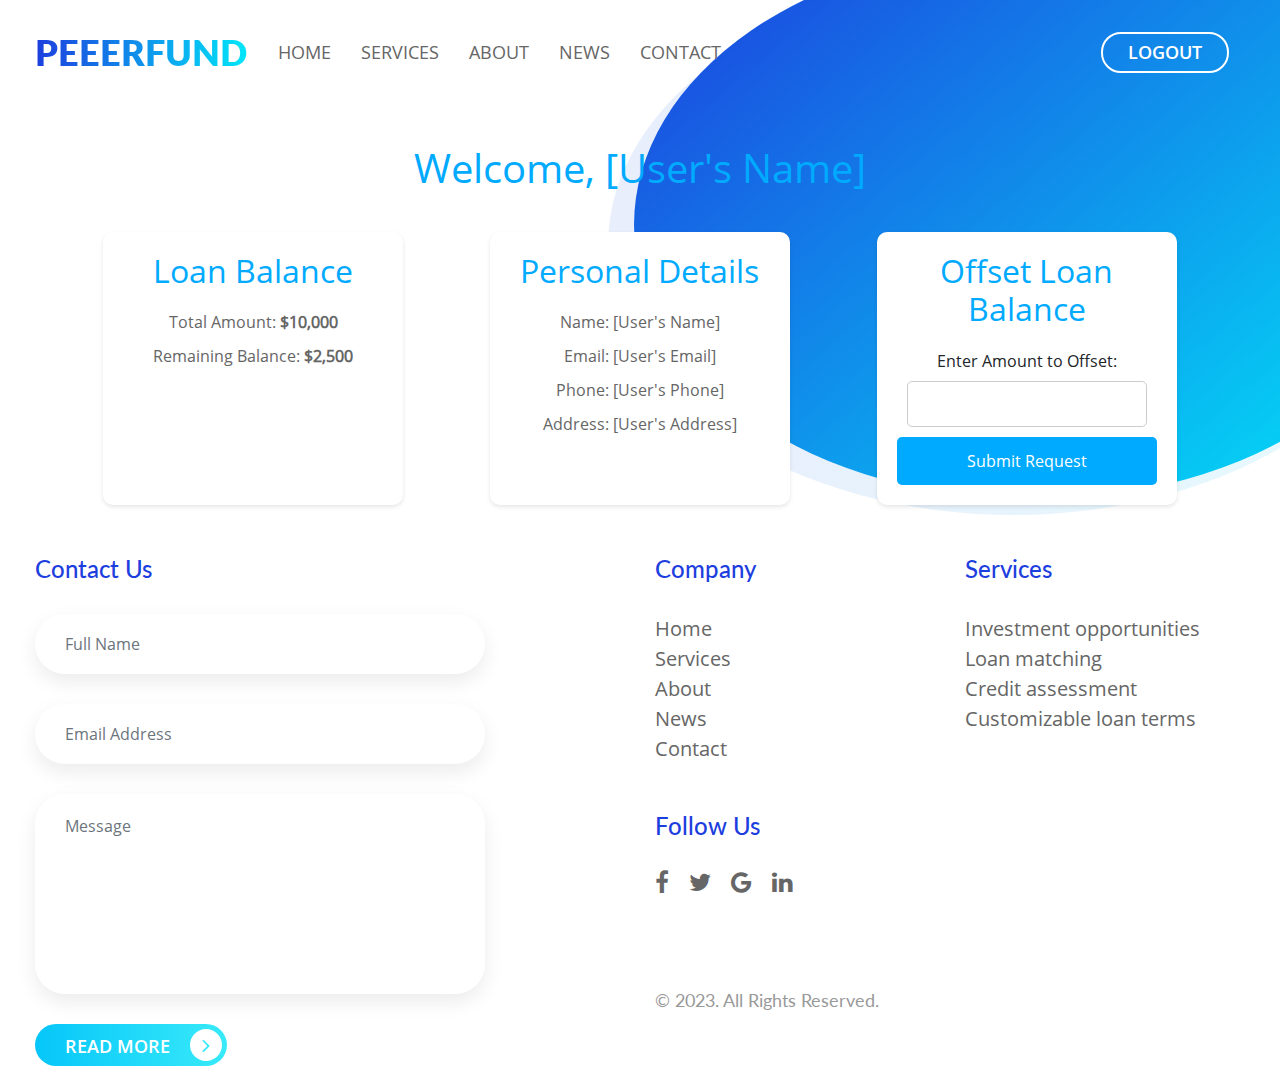
<file: solution/dashboard.html>
<!doctype html>
<!--
	Solution by GetTemplates.co
	URL: https://gettemplates.co
-->
<html lang="en">
<head>
    <!-- Required meta tags -->
    <meta charset="utf-8">
    <meta name="viewport" content="width=device-width, initial-scale=1, shrink-to-fit=no">

    <!-- awesone fonts css-->
    <link href="css/font-awesome.css" rel="stylesheet" type="text/css">
    <!-- owl carousel css-->
    <link rel="stylesheet" href="owl-carousel/assets/owl.carousel.min.css" type="text/css">
    <!-- Bootstrap CSS -->
    <link rel="stylesheet" href="css/bootstrap.min.css">
    <!-- custom CSS -->
    <link rel="stylesheet" href="css/style.css">
    <link rel="stylesheet" href="styles1.css">
    <title>PEERFUND</title>
    <style>

    </style>
</head>
<body>
<nav class="navbar navbar-expand-lg navbar-light bg-light bg-transparent" id="gtco-main-nav">
    <div class="container"><a class="navbar-brand">PeeerFund</a>
        <button class="navbar-toggler" data-target="#my-nav" onclick="myFunction(this)" data-toggle="collapse"><span
                class="bar1"></span> <span class="bar2"></span> <span class="bar3"></span></button>
        <div id="my-nav" class="collapse navbar-collapse">
            <ul class="navbar-nav mr-auto">
                <li class="nav-item"><a class="nav-link" href="#">Home</a></li>
                <li class="nav-item"><a class="nav-link" href="#services">Services</a></li>
                <li class="nav-item"><a class="nav-link" href="#about">About</a></li>
                <li class="nav-item"><a class="nav-link" href="#news">News</a></li>
                <li class="nav-item"><a class="nav-link" href="#contact">Contact</a></li>
            </ul>
            <form class="form-inline my-2 my-lg-0">
                <a href="#" class="btn btn-outline-dark my-2 my-sm-0 mr-3 text-uppercase">Logout</a> 
            </form>
        </div>
    </div>
</nav>
<main>
    <section class="dashboard-container">
        <h1>Welcome, [User's Name]</h1>
        <div class="dashboard-content">
            <div class="card">
                <h2>Loan Balance</h2>
                <p>Total Amount: <strong>$10,000</strong></p>
                <p>Remaining Balance: <strong>$2,500</strong></p>
            </div>
            <div class="card">
                <h2>Personal Details</h2>
                <p>Name: [User's Name]</p>
                <p>Email: [User's Email]</p>
                <p>Phone: [User's Phone]</p>
                <p>Address: [User's Address]</p>
            </div>
            <div class="card">
                <h2>Offset Loan Balance</h2>
                <form action="offset-loan.html" method="POST">
                    <label for="amount">Enter Amount to Offset:</label>
                    <input type="number" id="amount" name="amount" min="1" required>
                    <button type="submit" class="offset-btn">Submit Request</button>
                </form>
            </div>
        </div>
    </section>
</main>

<footer class="container-fluid" id="gtco-footer">
    <div class="container">
        <div class="row">
            <div class="col-lg-6" id="contact">
                <h4> Contact Us </h4>
                <input type="text" class="form-control" placeholder="Full Name">
                <input type="email" class="form-control" placeholder="Email Address">
                <textarea class="form-control" placeholder="Message"></textarea>
                <a href="#" class="submit-button">READ MORE <i class="fa fa-angle-right" aria-hidden="true"></i></a>
            </div>
            <div class="col-lg-6">
                <div class="row">
                    <div class="col-6">
                        <h4>Company</h4>
                        <ul class="nav flex-column company-nav">
                            <li class="nav-item"><a class="nav-link" href="#">Home</a></li>
                            <li class="nav-item"><a class="nav-link" href="#">Services</a></li>
                            <li class="nav-item"><a class="nav-link" href="#">About</a></li>
                            <li class="nav-item"><a class="nav-link" href="#">News</a></li>
                            <li class="nav-item"><a class="nav-link" href="#">Contact</a></li>
                        </ul>
                        <h4 class="mt-5">Follow Us</h4>
                        <ul class="nav follow-us-nav">
                            <li class="nav-item"><a class="nav-link pl-0" href="#"><i class="fa fa-facebook"
                                                                                      aria-hidden="true"></i></a></li>
                            <li class="nav-item"><a class="nav-link" href="#"><i class="fa fa-twitter"
                                                                                 aria-hidden="true"></i></a></li>
                            <li class="nav-item"><a class="nav-link" href="#"><i class="fa fa-google"
                                                                                 aria-hidden="true"></i></a></li>
                            <li class="nav-item"><a class="nav-link" href="#"><i class="fa fa-linkedin"
                                                                                 aria-hidden="true"></i></a></li>
                        </ul>
                    </div>
                    <div class="col-6">
                        <h4>Services</h4>
                        <ul class="nav flex-column services-nav">
                            <li class="nav-item"><a class="nav-link" href="#">Investment opportunities</a></li>
                            <li class="nav-item"><a class="nav-link" href="#">Loan matching</a></li>
                            <li class="nav-item"><a class="nav-link" href="#">Credit assessment</a></li>
                            <li class="nav-item"><a class="nav-link" href="#">Customizable loan terms</a></li>
        
                        </ul>
                    </div>
                    <div class="col-12">
                        <p>&copy; 2023. All Rights Reserved.</p>
                    </div>
                </div>
            </div>
        </div>
    </div>
</footer>

<!-- Optional JavaScript -->
<!-- jQuery first, then Popper.js, then Bootstrap JS -->
<script src="js/jquery-3.3.1.slim.min.js"></script>
<script src="js/popper.min.js"></script>
<script src="js/bootstrap.min.js"></script>
<!-- owl carousel js-->
<script src="owl-carousel/owl.carousel.min.js"></script>
<script src="js/main.js"></script>
</body>
</html>
</file>
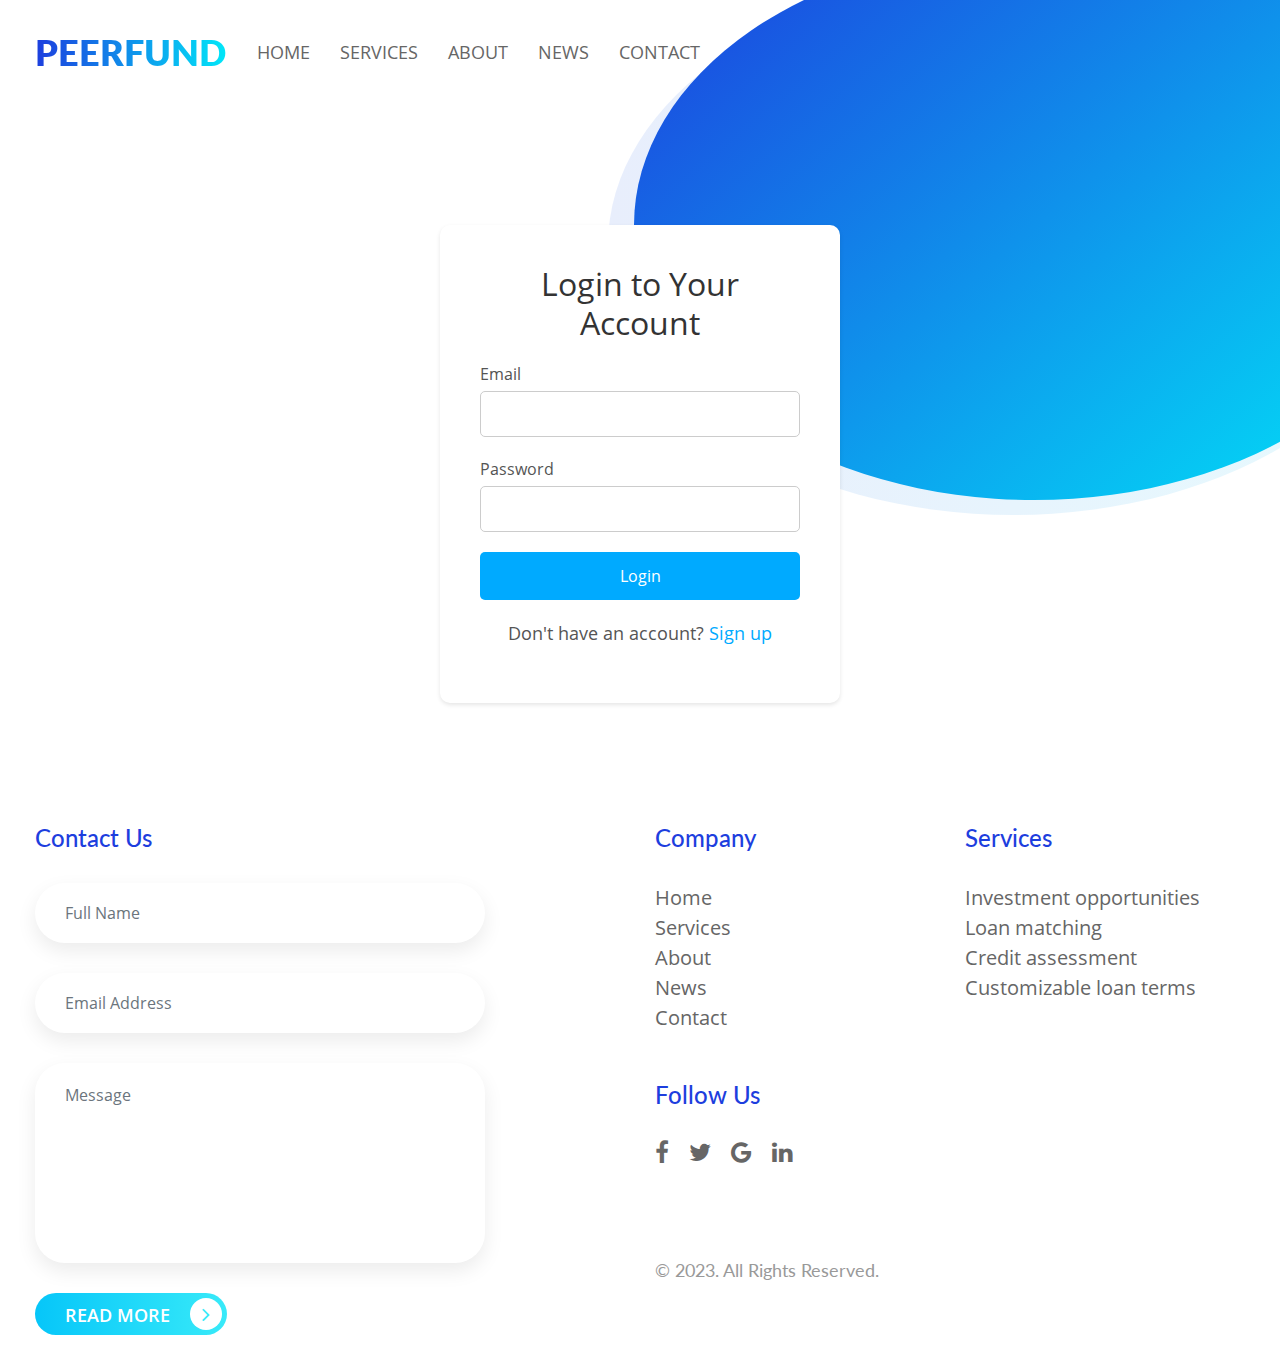
<file: solution/login.html>
<!doctype html>
<!--
	Solution by GetTemplates.co
	URL: https://gettemplates.co
-->
<html lang="en">
<head>
    <!-- Required meta tags -->
    <meta charset="utf-8">
    <meta name="viewport" content="width=device-width, initial-scale=1, shrink-to-fit=no">

    <!-- awesone fonts css-->
    <link href="css/font-awesome.css" rel="stylesheet" type="text/css">
    <!-- owl carousel css-->
    <link rel="stylesheet" href="owl-carousel/assets/owl.carousel.min.css" type="text/css">
    <!-- Bootstrap CSS -->
    <link rel="stylesheet" href="css/bootstrap.min.css">
    <!-- custom CSS -->
    <link rel="stylesheet" href="css/style.css">
    <link rel="stylesheet" href="styles.css">
    <title>Solution - Free Responsive Agency Template using Bootstrap 4</title>
    <style>

    </style>
</head>
<body>
<nav class="navbar navbar-expand-lg navbar-light bg-light bg-transparent" id="gtco-main-nav">
    <div class="container"><a class="navbar-brand">PeerFund</a>
        <button class="navbar-toggler" data-target="#my-nav" onclick="myFunction(this)" data-toggle="collapse"><span
                class="bar1"></span> <span class="bar2"></span> <span class="bar3"></span></button>
        <div id="my-nav" class="collapse navbar-collapse">
            <ul class="navbar-nav mr-auto">
                <li class="nav-item"><a class="nav-link" href="#">Home</a></li>
                <li class="nav-item"><a class="nav-link" href="#services">Services</a></li>
                <li class="nav-item"><a class="nav-link" href="#about">About</a></li>
                <li class="nav-item"><a class="nav-link" href="#news">News</a></li>
                <li class="nav-item"><a class="nav-link" href="#contact">Contact</a></li>
            </ul>
        </div>
    </div>
</nav>
    <section class="login-container">
        <div class="login-form">
            <h2>Login to Your Account</h2>
            <form action="#" method="POST">
                <div class="input-group">
                    <label for="email">Email</label>
                    <input type="email" id="email" name="email" required>
                </div>
                <div class="input-group">
                    <label for="password">Password</label>
                    <input type="password" id="password" name="password" required>
                </div>
                <button type="submit" class="login-btn">Login</button>
            </form>
            <div class="form-footer">
                <p>Don't have an account? <a href="#">Sign up</a></p>
            </div>
        </div>
    </section>
    <footer class="container-fluid" id="gtco-footer">
        <div class="container">
            <div class="row">
                <div class="col-lg-6" id="contact">
                    <h4> Contact Us </h4>
                    <input type="text" class="form-control" placeholder="Full Name">
                    <input type="email" class="form-control" placeholder="Email Address">
                    <textarea class="form-control" placeholder="Message"></textarea>
                    <a href="#" class="submit-button">READ MORE <i class="fa fa-angle-right" aria-hidden="true"></i></a>
                </div>
                <div class="col-lg-6">
                    <div class="row">
                        <div class="col-6">
                            <h4>Company</h4>
                            <ul class="nav flex-column company-nav">
                                <li class="nav-item"><a class="nav-link" href="#">Home</a></li>
                                <li class="nav-item"><a class="nav-link" href="#">Services</a></li>
                                <li class="nav-item"><a class="nav-link" href="#">About</a></li>
                                <li class="nav-item"><a class="nav-link" href="#">News</a></li>
                                <li class="nav-item"><a class="nav-link" href="#">Contact</a></li>
                            </ul>
                            <h4 class="mt-5">Follow Us</h4>
                            <ul class="nav follow-us-nav">
                                <li class="nav-item"><a class="nav-link pl-0" href="#"><i class="fa fa-facebook"
                                                                                          aria-hidden="true"></i></a></li>
                                <li class="nav-item"><a class="nav-link" href="#"><i class="fa fa-twitter"
                                                                                     aria-hidden="true"></i></a></li>
                                <li class="nav-item"><a class="nav-link" href="#"><i class="fa fa-google"
                                                                                     aria-hidden="true"></i></a></li>
                                <li class="nav-item"><a class="nav-link" href="#"><i class="fa fa-linkedin"
                                                                                     aria-hidden="true"></i></a></li>
                            </ul>
                        </div>
                        <div class="col-6">
                            <h4>Services</h4>
                            <ul class="nav flex-column services-nav">
                                <li class="nav-item"><a class="nav-link" href="#">Investment opportunities</a></li>
                                <li class="nav-item"><a class="nav-link" href="#">Loan matching</a></li>
                                <li class="nav-item"><a class="nav-link" href="#">Credit assessment</a></li>
                                <li class="nav-item"><a class="nav-link" href="#">Customizable loan terms</a></li>
            
                            </ul>
                        </div>
                        <div class="col-12">
                            <p>&copy; 2023. All Rights Reserved.</p>
                        </div>
                    </div>
                </div>
            </div>
        </div>
    </footer>
    
    <!-- Optional JavaScript -->
    <!-- jQuery first, then Popper.js, then Bootstrap JS -->
    <script src="js/jquery-3.3.1.slim.min.js"></script>
    <script src="js/popper.min.js"></script>
    <script src="js/bootstrap.min.js"></script>
    <!-- owl carousel js-->
    <script src="owl-carousel/owl.carousel.min.js"></script>
    <script src="js/main.js"></script>
    </body>
    </html>
</file>
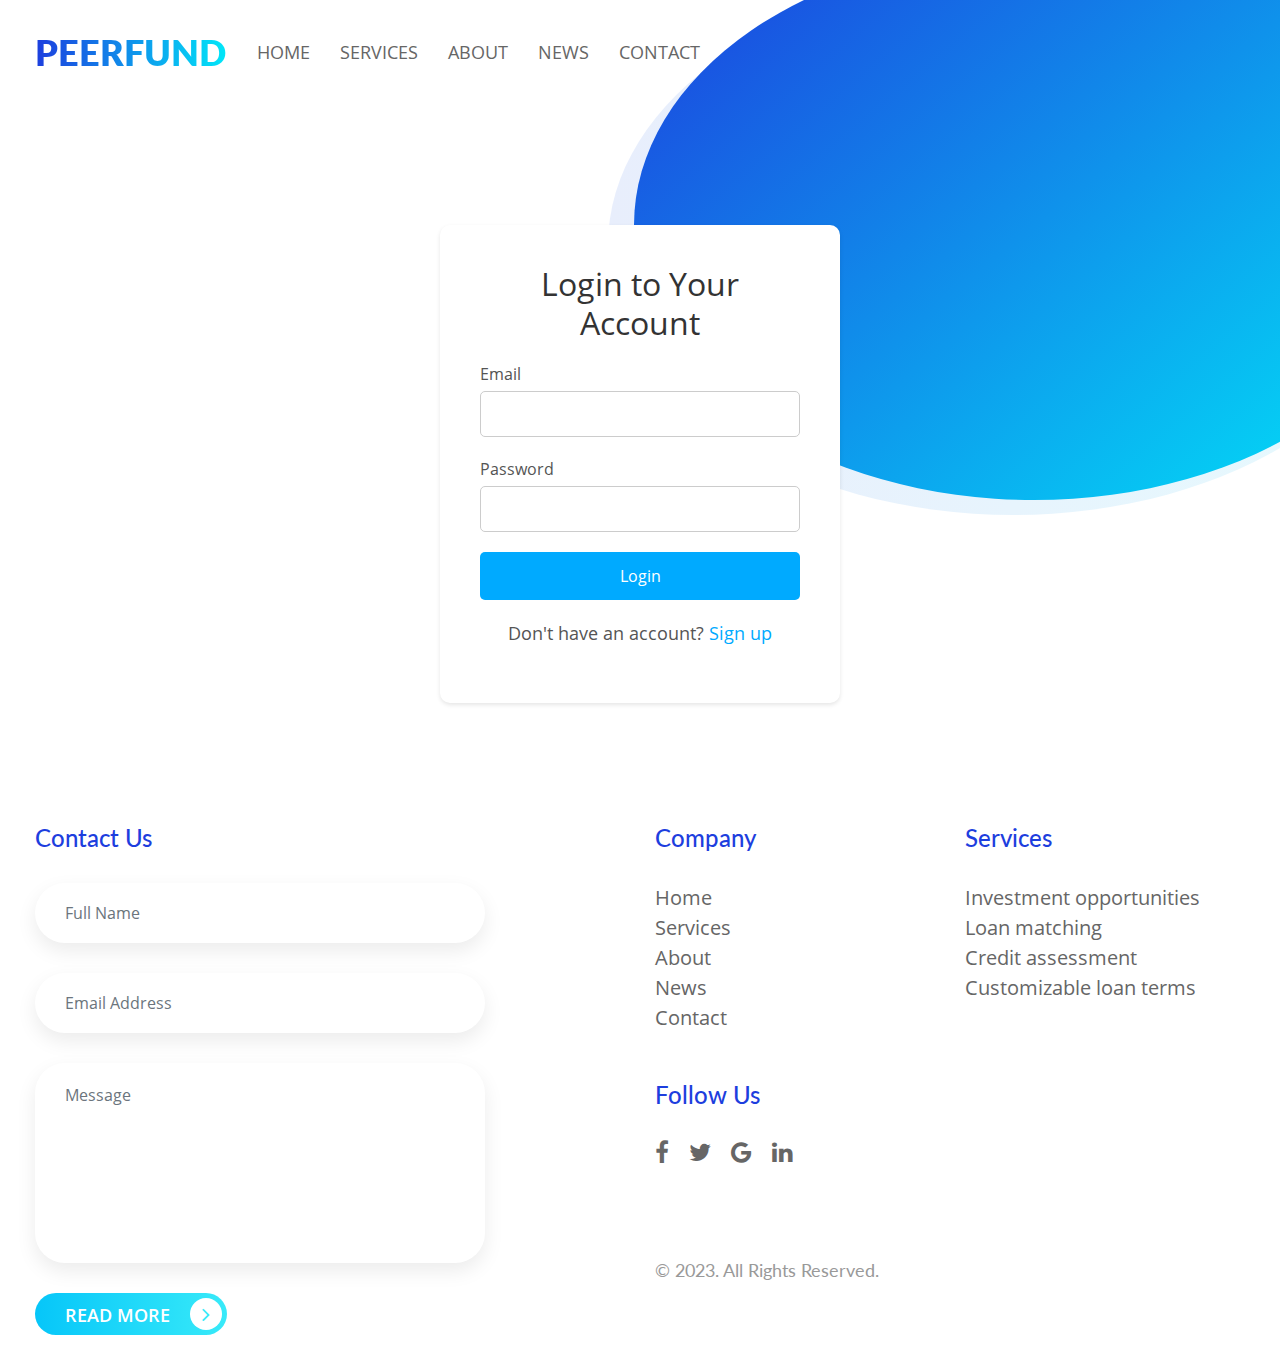
<file: templates/login.html>
<!doctype html>
<!--
	Solution by GetTemplates.co
	URL: https://gettemplates.co
-->
<html lang="en">
<head>
    <!-- Required meta tags -->
    <meta charset="utf-8">
    <meta name="viewport" content="width=device-width, initial-scale=1, shrink-to-fit=no">

    <!-- awesone fonts css-->
    <link href="../static/css/font-awesome.css" rel="stylesheet" type="text/css">
    <!-- owl carousel css-->
    <link rel="stylesheet" href="../static/owl-carousel/assets/owl.carousel.min.css" type="text/css">
    <!-- Bootstrap CSS -->
    <link rel="stylesheet" href="../static/css/bootstrap.min.css">
    <!-- custom CSS -->
    <link rel="stylesheet" href="../static/css/style.css">
    <link rel="stylesheet" href="../static/css/styles.css">
    <title>Solution - Free Responsive Agency Template using Bootstrap 4</title>
    <style>

    </style>
</head>
<body>
<nav class="navbar navbar-expand-lg navbar-light bg-light bg-transparent" id="gtco-main-nav">
    <div class="container"><a class="navbar-brand">PeerFund</a>
        <button class="navbar-toggler" data-target="#my-nav" onclick="myFunction(this)" data-toggle="collapse"><span
                class="bar1"></span> <span class="bar2"></span> <span class="bar3"></span></button>
        <div id="my-nav" class="collapse navbar-collapse">
            <ul class="navbar-nav mr-auto">
                <li class="nav-item"><a class="nav-link" href="/">Home</a></li>
                <li class="nav-item"><a class="nav-link" href="#services">Services</a></li>
                <li class="nav-item"><a class="nav-link" href="#about">About</a></li>
                <li class="nav-item"><a class="nav-link" href="#news">News</a></li>
                <li class="nav-item"><a class="nav-link" href="#contact">Contact</a></li>
            </ul>
        </div>
    </div>
</nav>
    <section class="login-container">
        <div class="login-form">
            <h2>Login to Your Account</h2>
            <form action="#" method="POST">
                <div class="input-group">
                    <label for="email">Email</label>
                    <input type="email" id="email" name="email" required>
                </div>
                <div class="input-group">
                    <label for="password">Password</label>
                    <input type="password" id="password" name="password" required>
                </div>
                <button type="submit" class="login-btn">Login</button>
            </form>
            <div class="form-footer">
                <p>Don't have an account? <a href="#">Sign up</a></p>
            </div>
        </div>
    </section>
    <footer class="container-fluid" id="gtco-footer">
        <div class="container">
            <div class="row">
                <div class="col-lg-6" id="contact">
                    <h4> Contact Us </h4>
                    <input type="text" class="form-control" placeholder="Full Name">
                    <input type="email" class="form-control" placeholder="Email Address">
                    <textarea class="form-control" placeholder="Message"></textarea>
                    <a href="#" class="submit-button">READ MORE <i class="fa fa-angle-right" aria-hidden="true"></i></a>
                </div>
                <div class="col-lg-6">
                    <div class="row">
                        <div class="col-6">
                            <h4>Company</h4>
                            <ul class="nav flex-column company-nav">
                                <li class="nav-item"><a class="nav-link" href="/">Home</a></li>
                                <li class="nav-item"><a class="nav-link" href="#">Services</a></li>
                                <li class="nav-item"><a class="nav-link" href="#">About</a></li>
                                <li class="nav-item"><a class="nav-link" href="#">News</a></li>
                                <li class="nav-item"><a class="nav-link" href="#">Contact</a></li>
                            </ul>
                            <h4 class="mt-5">Follow Us</h4>
                            <ul class="nav follow-us-nav">
                                <li class="nav-item"><a class="nav-link pl-0" href="#"><i class="fa fa-facebook"
                                                                                          aria-hidden="true"></i></a></li>
                                <li class="nav-item"><a class="nav-link" href="#"><i class="fa fa-twitter"
                                                                                     aria-hidden="true"></i></a></li>
                                <li class="nav-item"><a class="nav-link" href="#"><i class="fa fa-google"
                                                                                     aria-hidden="true"></i></a></li>
                                <li class="nav-item"><a class="nav-link" href="#"><i class="fa fa-linkedin"
                                                                                     aria-hidden="true"></i></a></li>
                            </ul>
                        </div>
                        <div class="col-6">
                            <h4>Services</h4>
                            <ul class="nav flex-column services-nav">
                                <li class="nav-item"><a class="nav-link" href="#">Investment opportunities</a></li>
                                <li class="nav-item"><a class="nav-link" href="#">Loan matching</a></li>
                                <li class="nav-item"><a class="nav-link" href="#">Credit assessment</a></li>
                                <li class="nav-item"><a class="nav-link" href="#">Customizable loan terms</a></li>
            
                            </ul>
                        </div>
                        <div class="col-12">
                            <p>&copy; 2023. All Rights Reserved.</p>
                        </div>
                    </div>
                </div>
            </div>
        </div>
    </footer>
    
    <!-- Optional JavaScript -->
    <!-- jQuery first, then Popper.js, then Bootstrap JS -->
    <script src="../static/js/jquery-3.3.1.slim.min.js"></script>
    <script src="../static/js/popper.min.js"></script>
    <script src="../static/js/bootstrap.min.js"></script>
    <!-- owl carousel js-->
    <script src="../static/owl-carousel/owl.carousel.min.js"></script>
    <script src="../static/js/main.js"></script>
    </body>
    </html>
</file>
<file: solution/css/style.css>
/*
 * Solution by GetTemplates.co
 * URL: https://GetTemplates.co
 */
@font-face {
  font-family: "Lato-Regular";
  src: url(../fonts/Lato-Regular.ttf);
}
@font-face {
  font-family: "Lato-Black";
  src: url(../fonts/Lato-Black.ttf);
}
@font-face {
  font-family: "Lato-Bold";
  src: url(../fonts/Lato-Bold.ttf);
}
@font-face {
  font-family: "Lato-Light";
  src: url(../fonts/Lato-Light.ttf);
}
@font-face {
  font-family: "Lato-Medium";
  src: url(../fonts/Lato-Medium.ttf);
}
@font-face {
  font-family: "Lato-Semibold";
  src: url(../fonts/Lato-Semibold.ttf);
}
@font-face {
  font-family: "OpenSans-Bold";
  src: url(../fonts/OpenSans-Bold.ttf);
}
@font-face {
  font-family: "OpenSans-Regular";
  src: url(../fonts/OpenSans-Regular.ttf);
}
@font-face {
  font-family: "OpenSans-Semibold";
  src: url(../fonts/OpenSans-Semibold.ttf);
}
p {
  font-family: "OpenSans-Regular";
  color: #666666;
  font-size: 18px;
}

body {
  overflow: hidden;
  overflow-y: auto;
  font-family: "OpenSans-Regular";
}

@media (min-width: 1200px) {
  .container {
    max-width: 1240px;
  }
}
#gtco-main-nav {
  padding: 20px 0;
}
#gtco-main-nav .navbar-brand {
  font-size: 36px;
  font-family: "Lato-Black";
  text-transform: uppercase;
  background: -webkit-linear-gradient(left, #1d3ede, #01e6f8);
  background: -ms-linear-gradient(left, #1d3ede, #01e6f8);
  background: -moz-linear-gradient(left, #1d3ede, #01e6f8);
  background: -o-linear-gradient(left, #1d3ede, #01e6f8);
  -webkit-background-clip: text;
  -ms-background-clip: text;
  -o-background-clip: text;
  -webkit-text-fill-color: transparent;
  -ms-text-fill-color: transparent;
  -o-text-fill-color: transparent;
}
#gtco-main-nav .bar1, #gtco-main-nav .bar2, #gtco-main-nav .bar3 {
  width: 25px;
  height: 2px;
  background-color: #fff;
  margin: 5px 0;
  transition: 0.4s;
  display: block;
  position: relative;
}
#gtco-main-nav .change .bar1 {
  -webkit-transform: rotate(-42deg) translate(-2px, 6px);
  transform: rotate(-42deg) translate(-2px, 6px);
}
#gtco-main-nav .change .bar2 {
  opacity: 0;
}
#gtco-main-nav .change .bar3 {
  -webkit-transform: rotate(46deg) translate(-4px, -8px);
  transform: rotate(46deg) translate(-4px, -8px);
}
#gtco-main-nav .navbar-nav li a {
  font-family: "OpenSans-Regular";
  font-size: 18px;
  color: #666666;
  padding: 5px 15px !important;
  text-transform: uppercase;
}
#gtco-main-nav form a {
  font-family: "OpenSans-Semibold";
  font-size: 18px;
  color: #fff;
  padding: 5px 25px;
  border-radius: 20px;
  border-width: 2px;
}
#gtco-main-nav form a.btn-info {
  background: #01e6f8;
  border-color: #01e6f8;
}
#gtco-main-nav form a.btn-outline-dark {
  border-color: #fff;
  background-color: transparent;
}
@media (max-width: 991px) {
  #gtco-main-nav form a.btn-outline-dark {
    border-color: #1d3ede;
    color: #1d3ede;
  }
}
#gtco-main-nav::after {
  position: absolute;
  content: "";
  height: 600px;
  width: 900px;
  background-image: -webkit-linear-gradient(-220deg, #1d3ede, #01e6f8);
  background-image: -moz-linear-gradient(-220deg, #1d3ede, #01e6f8);
  background-image: -ms-linear-gradient(-220deg, #1d3ede, #01e6f8);
  background-image: -o-linear-gradient(-220deg, #1d3ede, #01e6f8);
  background-image: linear-gradient(-220deg, #1d3ede, #01e6f8);
  left: 49.5%;
  top: -50px;
  z-index: -1;
  border-radius: 50% 0 50% 50%;
}
@media (max-width: 1400px) {
  #gtco-main-nav::after {
    height: 550px;
    width: 800px;
  }
}
@media (max-width: 1199px) {
  #gtco-main-nav::after {
    width: 700px;
  }
}
@media (max-width: 991px) {
  #gtco-main-nav::after {
    width: 55%;
    left: auto;
    right: 0;
  }
}
@media (max-width: 600px) {
  #gtco-main-nav::after {
    width: 100%;
    height: 400px;
  }
}
#gtco-main-nav::before {
  position: absolute;
  content: "";
  height: 590px;
  width: 930px;
  background-image: -webkit-linear-gradient(to right, #e8eefc, #e6fafe);
  background-image: -moz-linear-gradient(to right, #e8eefc, #e6fafe);
  background-image: -ms-linear-gradient(to right, #e8eefc, #e6fafe);
  background-image: -o-linear-gradient(to right, #e8eefc, #e6fafe);
  background-image: linear-gradient(to right, #e8eefc, #e6fafe);
  left: 47.5%;
  top: -25px;
  z-index: -1;
  border-radius: 50% 0 50% 50%;
}
@media (max-width: 1400px) {
  #gtco-main-nav::before {
    height: 540px;
    width: 810px;
  }
}
@media (max-width: 1199px) {
  #gtco-main-nav::before {
    width: 710px;
  }
}
@media (max-width: 991px) {
  #gtco-main-nav::before {
    width: 55%;
    left: auto;
    right: 0;
  }
}
@media (max-width: 600px) {
  #gtco-main-nav::before {
    width: 100%;
    height: 390px;
  }
}

.gtco-banner-area a, .gtco-feature a, .gtco-features a, .gtco-news .owl-carousel .card a, #gtco-footer .submit-button {
  background-image: -moz-linear-gradient(0deg, #06c6f9 0%, #38eaf9 100%);
  background-image: -webkit-linear-gradient(0deg, #06c6f9 0%, #38eaf9 100%);
  background-image: -ms-linear-gradient(0deg, #06c6f9 0%, #38eaf9 100%);
  font-size: 18px;
  font-family: "OpenSans-Semibold";
  color: #fff;
  border-radius: 50px;
  padding: 5px 30px;
  display: inline-block;
  text-transform: uppercase;
  padding-right: 5px;
  text-decoration: none !important;
}
.gtco-banner-area a .fa, .gtco-feature a .fa, .gtco-features a .fa, .gtco-news .owl-carousel .card a .fa, #gtco-footer .submit-button .fa {
  background: #fff;
  border-radius: 50%;
  height: 32px;
  width: 32px;
  color: #37eaf9;
  font-size: 22px;
  text-align: center;
  padding-top: 5px;
  margin-left: 15px;
}

.gtco-feature h2, .gtco-features h2 {
  font-family: "Lato-Regular";
  color: #000000;
  font-size: 36px;
  margin-bottom: 30px;
}

.card {
  border: none;
  background: transparent;
}

.gtco-banner-area {
  margin-top: 20px;
  min-height: 500px;
}
.gtco-banner-area h1 {
  font-family: "Lato-Light";
  font-size: 48px;
  color: #000000;
  max-width: 500px;
  margin-top: 70px;
}
.gtco-banner-area h1 span {
  font-family: "Lato-Medium";
}
@media (max-width: 1199px) {
  .gtco-banner-area h1 {
    margin-top: 30px;
  }
}
.gtco-banner-area p {
  max-width: 450px;
  margin: 20px 0;
  margin-bottom: 40px;
}
.gtco-banner-area a {
  display: inline;
  padding: 10px 30px;
  padding-right: 5px;
}
.gtco-banner-area .col-md-6 .card .card-img-top {
  max-width: 430px;
  margin: 0 auto;
  margin-top: 30px;
  margin-right: 0;
}
@media (max-width: 1400px) {
  .gtco-banner-area .col-md-6 .card .card-img-top {
    max-width: 400px;
    margin-top: 20px;
    margin-right: auto;
  }
}
@media (max-width: 1199px) {
  .gtco-banner-area .col-md-6 .card .card-img-top {
    max-width: 350px;
  }
}
@media (max-width: 767px) {
  .gtco-banner-area .col-md-6 .card .card-img-top {
    margin-top: 100px;
  }
}

.gtco-feature {
  margin-top: 100px;
}
.gtco-feature .card .back-bg {
  margin-left: -30px !important;
  margin-top: -20px;
}
.gtco-feature .card svg {
  display: block;
  margin-left: auto;
  margin-right: auto;
}
.gtco-feature .card svg.defs {
  position: absolute;
  width: 0;
  height: 0;
}
.gtco-feature .card .squircle {
  width: 100%;
  height: 450px;
  background: url(../images/learn-img.jpg) center/cover, #aaa;
  clip-path: url(#clip-path);
  background-position-x: -50px;
}
.gtco-feature p small {
  font-size: 16px;
}
.gtco-feature a {
  margin-top: 20px;
  display: inline-block;
}

.gtco-features {
  margin-top: 100px;
}
.gtco-features svg {
  position: absolute;
  margin-left: -100px;
  margin-top: 100px;
}
@media (max-width: 767px) {
  .gtco-features svg {
    margin: 0 auto;
    margin-top: 200px;
  }
}
.gtco-features h2 {
  margin-top: 200px;
}
@media (max-width: 991px) {
  .gtco-features h2 {
    margin-top: 0;
  }
}
.gtco-features .col-lg-4 p {
  max-width: 320px;
  margin-bottom: 30px;
}
.gtco-features .col-lg-8 {
  padding: 10px 100px;
}
@media (max-width: 767px) {
  .gtco-features .col-lg-8 {
    padding: 10px 0;
  }
}
.gtco-features .col-lg-8 .row .col:first-child {
  margin-top: 150px;
}
@media (max-width: 600px) {
  .gtco-features .col-lg-8 .row .col:first-child {
    margin-top: 50px;
  }
}
@media (max-width: 600px) {
  .gtco-features .col-lg-8 .col {
    flex: 0 0 100%;
    max-width: 100%;
  }
}
.gtco-features .col-lg-8 .card {
  background: #fff;
  margin: 30px 5px;
  padding: 20px 10px;
  border-radius: 20px;
  box-shadow: 0 15px 40px 0 rgba(0, 0, 0, 0.08);
}
.gtco-features .col-lg-8 .card .oval {
  background: linear-gradient(to right, #f1f6fd, #f0fbfe);
  padding: 10px;
  width: 150px;
  border-radius: 50%;
  margin: auto;
  transform: rotate(20deg);
  margin-top: 20px;
}
.gtco-features .col-lg-8 .card .card-img-top {
  max-width: 0.8in;
  margin: 0 auto;
  transform: rotate(-20deg);
}
.gtco-features .col-lg-8 .card h3 {
  font-family: "Lato-Regular";
  font-size: 24px;
  color: #1d3ede;
}
.gtco-features .col-lg-8 .card p {
  font-size: 16px;
}

.gtco-numbers-block {
  margin: 100px auto;
  margin-top: 200px;
  color: #fff;
}
@media (max-width: 600px) {
  .gtco-numbers-block {
    margin-top: 100px;
  }
}
@media (max-width: 1299px) {
  .gtco-numbers-block .row {
    max-width: 1000px;
    margin: 0 auto;
  }
}
@media (max-width: 767px) {
  .gtco-numbers-block .row .col-3 {
    padding: 0;
  }
}
.gtco-numbers-block #custom-map::before {
  position: absolute;
  content: "";
  height: 100px;
  width: 100%;
  border: 2px solid red;
}
.gtco-numbers-block svg {
  margin-top: -100px;
  position: absolute;
  left: 0;
  max-width: 1500px;
  right: 0;
  margin-left: auto;
  margin-right: auto;
}
@media (max-width: 1299px) {
  .gtco-numbers-block svg {
    margin-top: -90px;
  }
}
@media (max-width: 1199px) {
  .gtco-numbers-block svg {
    margin-top: -60px;
  }
}
@media (max-width: 991px) {
  .gtco-numbers-block svg {
    margin-top: -40px;
  }
}
@media (max-width: 650px) {
  .gtco-numbers-block svg {
    margin-top: -20px;
  }
}
@media (max-width: 600px) {
  .gtco-numbers-block svg {
    margin-top: -10px;
  }
}
.gtco-numbers-block h5 {
  font-family: "Lato-Bold";
  font-size: 60px;
}
@media (max-width: 1299px) {
  .gtco-numbers-block h5 {
    font-size: 48px;
  }
}
@media (max-width: 767px) {
  .gtco-numbers-block h5 {
    font-size: 24px;
  }
}
@media (max-width: 600px) {
  .gtco-numbers-block h5 {
    margin: 0;
    font-size: 18px;
  }
}
.gtco-numbers-block p {
  font-family: "Lato-Semibold";
  font-size: 24px;
  color: #fff;
}
@media (max-width: 1299px) {
  .gtco-numbers-block p {
    font-size: 18px;
  }
}
@media (max-width: 991px) {
  .gtco-numbers-block p {
    font-size: 16px;
  }
}
@media (max-width: 991px) {
  .gtco-numbers-block p {
    font-size: 16px;
  }
}
@media (max-width: 600px) {
  .gtco-numbers-block p {
    line-height: 1.1;
  }
}
@media (max-width: 500px) {
  .gtco-numbers-block p {
    font-size: 8px;
  }
}

.gtco-testimonials {
  position: relative;
  margin-top: 200px;
}
@media (max-width: 767px) {
  .gtco-testimonials {
    margin-top: 100px;
  }
}
.gtco-testimonials h2 {
  font-family: "Lato-Medium";
  font-size: 36px;
  text-align: center;
  color: #333333;
  margin-bottom: 100px;
}
.gtco-testimonials .owl-stage-outer {
  padding-bottom: 30px;
}
.gtco-testimonials .owl-nav {
  display: none;
}
.gtco-testimonials .owl-dots {
  text-align: center;
}
.gtco-testimonials .owl-dots span {
  position: relative;
  height: 10px;
  width: 10px;
  border-radius: 50%;
  display: block;
  background: #fff;
  border: 2px solid #01e6f8;
  margin: 0 5px;
}
.gtco-testimonials .owl-dots .active {
  box-shadow: none;
}
.gtco-testimonials .owl-dots .active span {
  background: #01e6f8;
  box-shadow: none;
  height: 12px;
  width: 12px;
  margin-bottom: -1px;
}
.gtco-testimonials .card {
  background: #fff;
  box-shadow: 0 15px 40px 0 rgba(0, 0, 0, 0.08);
  margin: 0 30px;
  padding: 0 20px;
  border-radius: 50px;
}
.gtco-testimonials .card .card-img-top {
  max-width: 100px;
  border-radius: 50%;
  margin: 0 auto;
  border: 5px solid #1d3ede;
  width: 100px;
  height: 100px;
}
.gtco-testimonials .card h5 {
  color: #1d3ede;
  font-size: 21px;
  line-height: 1.3;
  font-family: "Lato-Medium";
}
.gtco-testimonials .card h5 span {
  font-size: 18px;
  color: #666666;
  font-family: "OpenSans-Regular";
}
.gtco-testimonials .card p {
  font-size: 18px;
}
.gtco-testimonials .active {
  opacity: 0.5;
  transition: all 0.3s;
}
.gtco-testimonials .center {
  opacity: 1;
}
.gtco-testimonials .center h5 {
  font-size: 24px;
}
.gtco-testimonials .center h5 span {
  font-size: 20px;
}
.gtco-testimonials .center p {
  font-size: 20px;
}
.gtco-testimonials .center .card-img-top {
  max-width: 100%;
  height: 120px;
  width: 120px;
}

.gtco-features-list {
  margin-top: 100px;
}
.gtco-features-list .media {
  margin: 20px 0;
}
.gtco-features-list .oval {
  border-radius: 50%;
  background-color: white;
  box-shadow: 0 10px 50px 0 rgba(0, 0, 0, 0.1);
  padding: 15px;
  height: 60px;
  width: 60px;
}
.gtco-features-list .oval .align-self-start {
  width: 100%;
  padding: 3px;
}
.gtco-features-list .media-body {
  font-family: "OpenSans-Regular";
  font-size: 16px;
  color: #666666;
  padding-right: 20px;
}
.gtco-features-list .media-body h5 {
  font-family: "Lato-Semibold";
  margin-bottom: 20px !important;
  font-size: 22px;
}

.gtco-logo-area {
  margin: 50px auto;
}
.gtco-logo-area .col .img-fluid {
  max-height: 32px;
}
@media (max-width: 600px) {
  .gtco-logo-area .col {
    flex: 0 0 50%;
    max-width: 50%;
    margin: 20px 0;
  }
}

.gtco-news {
  background: #fcfcfc;
  padding: 50px 0;
  margin: 100px auto;
}
.gtco-news h2 {
  font-size: 36px;
  font-weight: "Lato-Medium";
  text-align: center;
  margin-bottom: 50px;
}
.gtco-news .owl-carousel .owl-nav {
  display: block !important;
  position: absolute;
  top: 25%;
  width: 100%;
}
@media (max-width: 600px) {
  .gtco-news .owl-carousel .owl-nav {
    display: none !important;
  }
}
.gtco-news .owl-carousel .owl-nav .owl-prev, .gtco-news .owl-carousel .owl-nav .owl-next {
  font-size: 120px;
  color: #666666;
  position: absolute;
}
.gtco-news .owl-carousel .owl-nav .owl-prev {
  left: -50px;
}
.gtco-news .owl-carousel .owl-nav .owl-next {
  right: -50px;
}
.gtco-news .owl-carousel .card {
  padding: 0 25px;
}
.gtco-news .owl-carousel .card .card-img-top {
  border-radius: 40px;
  box-shadow: 0 10px 20px 0 rgba(0, 0, 0, 0.08);
}
.gtco-news .owl-carousel .card h5 {
  font-family: "Lato-Medium";
  font-size: 22px;
  color: #333333;
  margin-bottom: 20px;
}
@media (max-width: 767px) {
  .gtco-news .owl-carousel .card h5 {
    font-size: 18px;
  }
}
.gtco-news .owl-carousel .card p {
  font-size: 17px;
}
@media (max-width: 767px) {
  .gtco-news .owl-carousel .card p {
    font-size: 15px;
  }
}
.gtco-news .owl-carousel .card a {
  padding-top: 3px !important;
  padding-bottom: 3px !important;
}

#gtco-footer {
  padding-bottom: 20px;
}
#gtco-footer h4 {
  font-family: "Lato-Medium";
  font-size: 24px;
  color: #1d3ede;
  margin-bottom: 30px;
}
#gtco-footer input, #gtco-footer textarea {
  background-color: white;
  box-shadow: 0 8px 20px 0 rgba(0, 0, 0, 0.08);
  border-radius: 50px;
  max-width: 450px;
  width: 100%;
  height: 60px;
  border: none;
  margin-bottom: 30px;
  padding-left: 30px;
  color: #000;
}
#gtco-footer input::-webkit-input-placeholder, #gtco-footer input::-moz-placeholder, #gtco-footer input:-ms-input-placeholder, #gtco-footer input:-moz-placeholder, #gtco-footer textarea::-webkit-input-placeholder, #gtco-footer textarea::-moz-placeholder, #gtco-footer textarea:-ms-input-placeholder, #gtco-footer textarea:-moz-placeholder {
  color: #999999;
  font-family: "OpenSans-Regular";
  font-size: 18px;
}
#gtco-footer textarea {
  min-height: 200px;
  border-radius: 30px;
  padding-top: 20px;
  padding-right: 20px;
  resize: none;
}
#gtco-footer .company-nav, #gtco-footer .services-nav {
  font-family: "OpenSans-Regular";
  font-size: 20px;
}
#gtco-footer .company-nav a, #gtco-footer .services-nav a {
  color: #666666;
  margin: 0;
  padding: 0;
}
#gtco-footer .follow-us-nav a {
  padding: 0 10px;
  color: #666666;
}
@media (max-width: 385px) {
  #gtco-footer .follow-us-nav a {
    padding-right: 0;
  }
}
#gtco-footer .follow-us-nav a .fa {
  font-size: 24px;
}
#gtco-footer .col-12 {
  margin-top: 90px;
}
#gtco-footer .col-12 p {
  font-family: "Lato-Regular";
  font-size: 18px;
  color: #999999;
}
@media (max-width: 991px) {
  #gtco-footer .col-12 {
    margin-top: 20px;
  }
}
@media (max-width: 991px) {
  #gtco-footer .col-lg-6 {
    margin-bottom: 50px;
  }
}
</file>
<file: static/css/style.css>
/*
 * Solution by GetTemplates.co
 * URL: https://GetTemplates.co
 */
@font-face {
  font-family: "Lato-Regular";
  src: url(../fonts/Lato-Regular.ttf);
}
@font-face {
  font-family: "Lato-Black";
  src: url(../fonts/Lato-Black.ttf);
}
@font-face {
  font-family: "Lato-Bold";
  src: url(../fonts/Lato-Bold.ttf);
}
@font-face {
  font-family: "Lato-Light";
  src: url(../fonts/Lato-Light.ttf);
}
@font-face {
  font-family: "Lato-Medium";
  src: url(../fonts/Lato-Medium.ttf);
}
@font-face {
  font-family: "Lato-Semibold";
  src: url(../fonts/Lato-Semibold.ttf);
}
@font-face {
  font-family: "OpenSans-Bold";
  src: url(../fonts/OpenSans-Bold.ttf);
}
@font-face {
  font-family: "OpenSans-Regular";
  src: url(../fonts/OpenSans-Regular.ttf);
}
@font-face {
  font-family: "OpenSans-Semibold";
  src: url(../fonts/OpenSans-Semibold.ttf);
}
p {
  font-family: "OpenSans-Regular";
  color: #666666;
  font-size: 18px;
}

body {
  overflow: hidden;
  overflow-y: auto;
  font-family: "OpenSans-Regular";
}

@media (min-width: 1200px) {
  .container {
    max-width: 1240px;
  }
}
#gtco-main-nav {
  padding: 20px 0;
}
#gtco-main-nav .navbar-brand {
  font-size: 36px;
  font-family: "Lato-Black";
  text-transform: uppercase;
  background: -webkit-linear-gradient(left, #1d3ede, #01e6f8);
  background: -ms-linear-gradient(left, #1d3ede, #01e6f8);
  background: -moz-linear-gradient(left, #1d3ede, #01e6f8);
  background: -o-linear-gradient(left, #1d3ede, #01e6f8);
  -webkit-background-clip: text;
  -ms-background-clip: text;
  -o-background-clip: text;
  -webkit-text-fill-color: transparent;
  -ms-text-fill-color: transparent;
  -o-text-fill-color: transparent;
}
#gtco-main-nav .bar1, #gtco-main-nav .bar2, #gtco-main-nav .bar3 {
  width: 25px;
  height: 2px;
  background-color: #fff;
  margin: 5px 0;
  transition: 0.4s;
  display: block;
  position: relative;
}
#gtco-main-nav .change .bar1 {
  -webkit-transform: rotate(-42deg) translate(-2px, 6px);
  transform: rotate(-42deg) translate(-2px, 6px);
}
#gtco-main-nav .change .bar2 {
  opacity: 0;
}
#gtco-main-nav .change .bar3 {
  -webkit-transform: rotate(46deg) translate(-4px, -8px);
  transform: rotate(46deg) translate(-4px, -8px);
}
#gtco-main-nav .navbar-nav li a {
  font-family: "OpenSans-Regular";
  font-size: 18px;
  color: #666666;
  padding: 5px 15px !important;
  text-transform: uppercase;
}
#gtco-main-nav form a {
  font-family: "OpenSans-Semibold";
  font-size: 18px;
  color: #fff;
  padding: 5px 25px;
  border-radius: 20px;
  border-width: 2px;
}
#gtco-main-nav form a.btn-info {
  background: #01e6f8;
  border-color: #01e6f8;
}
#gtco-main-nav form a.btn-outline-dark {
  border-color: #fff;
  background-color: transparent;
}
@media (max-width: 991px) {
  #gtco-main-nav form a.btn-outline-dark {
    border-color: #1d3ede;
    color: #1d3ede;
  }
}
#gtco-main-nav::after {
  position: absolute;
  content: "";
  height: 600px;
  width: 900px;
  background-image: -webkit-linear-gradient(-220deg, #1d3ede, #01e6f8);
  background-image: -moz-linear-gradient(-220deg, #1d3ede, #01e6f8);
  background-image: -ms-linear-gradient(-220deg, #1d3ede, #01e6f8);
  background-image: -o-linear-gradient(-220deg, #1d3ede, #01e6f8);
  background-image: linear-gradient(-220deg, #1d3ede, #01e6f8);
  left: 49.5%;
  top: -50px;
  z-index: -1;
  border-radius: 50% 0 50% 50%;
}
@media (max-width: 1400px) {
  #gtco-main-nav::after {
    height: 550px;
    width: 800px;
  }
}
@media (max-width: 1199px) {
  #gtco-main-nav::after {
    width: 700px;
  }
}
@media (max-width: 991px) {
  #gtco-main-nav::after {
    width: 55%;
    left: auto;
    right: 0;
  }
}
@media (max-width: 600px) {
  #gtco-main-nav::after {
    width: 100%;
    height: 400px;
  }
}
#gtco-main-nav::before {
  position: absolute;
  content: "";
  height: 590px;
  width: 930px;
  background-image: -webkit-linear-gradient(to right, #e8eefc, #e6fafe);
  background-image: -moz-linear-gradient(to right, #e8eefc, #e6fafe);
  background-image: -ms-linear-gradient(to right, #e8eefc, #e6fafe);
  background-image: -o-linear-gradient(to right, #e8eefc, #e6fafe);
  background-image: linear-gradient(to right, #e8eefc, #e6fafe);
  left: 47.5%;
  top: -25px;
  z-index: -1;
  border-radius: 50% 0 50% 50%;
}
@media (max-width: 1400px) {
  #gtco-main-nav::before {
    height: 540px;
    width: 810px;
  }
}
@media (max-width: 1199px) {
  #gtco-main-nav::before {
    width: 710px;
  }
}
@media (max-width: 991px) {
  #gtco-main-nav::before {
    width: 55%;
    left: auto;
    right: 0;
  }
}
@media (max-width: 600px) {
  #gtco-main-nav::before {
    width: 100%;
    height: 390px;
  }
}

.gtco-banner-area a, .gtco-feature a, .gtco-features a, .gtco-news .owl-carousel .card a, #gtco-footer .submit-button {
  background-image: -moz-linear-gradient(0deg, #06c6f9 0%, #38eaf9 100%);
  background-image: -webkit-linear-gradient(0deg, #06c6f9 0%, #38eaf9 100%);
  background-image: -ms-linear-gradient(0deg, #06c6f9 0%, #38eaf9 100%);
  font-size: 18px;
  font-family: "OpenSans-Semibold";
  color: #fff;
  border-radius: 50px;
  padding: 5px 30px;
  display: inline-block;
  text-transform: uppercase;
  padding-right: 5px;
  text-decoration: none !important;
}
.gtco-banner-area a .fa, .gtco-feature a .fa, .gtco-features a .fa, .gtco-news .owl-carousel .card a .fa, #gtco-footer .submit-button .fa {
  background: #fff;
  border-radius: 50%;
  height: 32px;
  width: 32px;
  color: #37eaf9;
  font-size: 22px;
  text-align: center;
  padding-top: 5px;
  margin-left: 15px;
}

.gtco-feature h2, .gtco-features h2 {
  font-family: "Lato-Regular";
  color: #000000;
  font-size: 36px;
  margin-bottom: 30px;
}

.card {
  border: none;
  background: transparent;
}

.gtco-banner-area {
  margin-top: 20px;
  min-height: 500px;
}
.gtco-banner-area h1 {
  font-family: "Lato-Light";
  font-size: 48px;
  color: #000000;
  max-width: 500px;
  margin-top: 70px;
}
.gtco-banner-area h1 span {
  font-family: "Lato-Medium";
}
@media (max-width: 1199px) {
  .gtco-banner-area h1 {
    margin-top: 30px;
  }
}
.gtco-banner-area p {
  max-width: 450px;
  margin: 20px 0;
  margin-bottom: 40px;
}
.gtco-banner-area a {
  display: inline;
  padding: 10px 30px;
  padding-right: 5px;
}
.gtco-banner-area .col-md-6 .card .card-img-top {
  max-width: 430px;
  margin: 0 auto;
  margin-top: 30px;
  margin-right: 0;
}
@media (max-width: 1400px) {
  .gtco-banner-area .col-md-6 .card .card-img-top {
    max-width: 400px;
    margin-top: 20px;
    margin-right: auto;
  }
}
@media (max-width: 1199px) {
  .gtco-banner-area .col-md-6 .card .card-img-top {
    max-width: 350px;
  }
}
@media (max-width: 767px) {
  .gtco-banner-area .col-md-6 .card .card-img-top {
    margin-top: 100px;
  }
}

.gtco-feature {
  margin-top: 100px;
}
.gtco-feature .card .back-bg {
  margin-left: -30px !important;
  margin-top: -20px;
}
.gtco-feature .card svg {
  display: block;
  margin-left: auto;
  margin-right: auto;
}
.gtco-feature .card svg.defs {
  position: absolute;
  width: 0;
  height: 0;
}
.gtco-feature .card .squircle {
  width: 100%;
  height: 450px;
  background: url(../images/learn-img.jpg) center/cover, #aaa;
  clip-path: url(#clip-path);
  background-position-x: -50px;
}
.gtco-feature p small {
  font-size: 16px;
}
.gtco-feature a {
  margin-top: 20px;
  display: inline-block;
}

.gtco-features {
  margin-top: 100px;
}
.gtco-features svg {
  position: absolute;
  margin-left: -100px;
  margin-top: 100px;
}
@media (max-width: 767px) {
  .gtco-features svg {
    margin: 0 auto;
    margin-top: 200px;
  }
}
.gtco-features h2 {
  margin-top: 200px;
}
@media (max-width: 991px) {
  .gtco-features h2 {
    margin-top: 0;
  }
}
.gtco-features .col-lg-4 p {
  max-width: 320px;
  margin-bottom: 30px;
}
.gtco-features .col-lg-8 {
  padding: 10px 100px;
}
@media (max-width: 767px) {
  .gtco-features .col-lg-8 {
    padding: 10px 0;
  }
}
.gtco-features .col-lg-8 .row .col:first-child {
  margin-top: 150px;
}
@media (max-width: 600px) {
  .gtco-features .col-lg-8 .row .col:first-child {
    margin-top: 50px;
  }
}
@media (max-width: 600px) {
  .gtco-features .col-lg-8 .col {
    flex: 0 0 100%;
    max-width: 100%;
  }
}
.gtco-features .col-lg-8 .card {
  background: #fff;
  margin: 30px 5px;
  padding: 20px 10px;
  border-radius: 20px;
  box-shadow: 0 15px 40px 0 rgba(0, 0, 0, 0.08);
}
.gtco-features .col-lg-8 .card .oval {
  background: linear-gradient(to right, #f1f6fd, #f0fbfe);
  padding: 10px;
  width: 150px;
  border-radius: 50%;
  margin: auto;
  transform: rotate(20deg);
  margin-top: 20px;
}
.gtco-features .col-lg-8 .card .card-img-top {
  max-width: 0.8in;
  margin: 0 auto;
  transform: rotate(-20deg);
}
.gtco-features .col-lg-8 .card h3 {
  font-family: "Lato-Regular";
  font-size: 24px;
  color: #1d3ede;
}
.gtco-features .col-lg-8 .card p {
  font-size: 16px;
}

.gtco-numbers-block {
  margin: 100px auto;
  margin-top: 200px;
  color: #fff;
}
@media (max-width: 600px) {
  .gtco-numbers-block {
    margin-top: 100px;
  }
}
@media (max-width: 1299px) {
  .gtco-numbers-block .row {
    max-width: 1000px;
    margin: 0 auto;
  }
}
@media (max-width: 767px) {
  .gtco-numbers-block .row .col-3 {
    padding: 0;
  }
}
.gtco-numbers-block #custom-map::before {
  position: absolute;
  content: "";
  height: 100px;
  width: 100%;
  border: 2px solid red;
}
.gtco-numbers-block svg {
  margin-top: -100px;
  position: absolute;
  left: 0;
  max-width: 1500px;
  right: 0;
  margin-left: auto;
  margin-right: auto;
}
@media (max-width: 1299px) {
  .gtco-numbers-block svg {
    margin-top: -90px;
  }
}
@media (max-width: 1199px) {
  .gtco-numbers-block svg {
    margin-top: -60px;
  }
}
@media (max-width: 991px) {
  .gtco-numbers-block svg {
    margin-top: -40px;
  }
}
@media (max-width: 650px) {
  .gtco-numbers-block svg {
    margin-top: -20px;
  }
}
@media (max-width: 600px) {
  .gtco-numbers-block svg {
    margin-top: -10px;
  }
}
.gtco-numbers-block h5 {
  font-family: "Lato-Bold";
  font-size: 60px;
}
@media (max-width: 1299px) {
  .gtco-numbers-block h5 {
    font-size: 48px;
  }
}
@media (max-width: 767px) {
  .gtco-numbers-block h5 {
    font-size: 24px;
  }
}
@media (max-width: 600px) {
  .gtco-numbers-block h5 {
    margin: 0;
    font-size: 18px;
  }
}
.gtco-numbers-block p {
  font-family: "Lato-Semibold";
  font-size: 24px;
  color: #fff;
}
@media (max-width: 1299px) {
  .gtco-numbers-block p {
    font-size: 18px;
  }
}
@media (max-width: 991px) {
  .gtco-numbers-block p {
    font-size: 16px;
  }
}
@media (max-width: 991px) {
  .gtco-numbers-block p {
    font-size: 16px;
  }
}
@media (max-width: 600px) {
  .gtco-numbers-block p {
    line-height: 1.1;
  }
}
@media (max-width: 500px) {
  .gtco-numbers-block p {
    font-size: 8px;
  }
}

.gtco-testimonials {
  position: relative;
  margin-top: 200px;
}
@media (max-width: 767px) {
  .gtco-testimonials {
    margin-top: 100px;
  }
}
.gtco-testimonials h2 {
  font-family: "Lato-Medium";
  font-size: 36px;
  text-align: center;
  color: #333333;
  margin-bottom: 100px;
}
.gtco-testimonials .owl-stage-outer {
  padding-bottom: 30px;
}
.gtco-testimonials .owl-nav {
  display: none;
}
.gtco-testimonials .owl-dots {
  text-align: center;
}
.gtco-testimonials .owl-dots span {
  position: relative;
  height: 10px;
  width: 10px;
  border-radius: 50%;
  display: block;
  background: #fff;
  border: 2px solid #01e6f8;
  margin: 0 5px;
}
.gtco-testimonials .owl-dots .active {
  box-shadow: none;
}
.gtco-testimonials .owl-dots .active span {
  background: #01e6f8;
  box-shadow: none;
  height: 12px;
  width: 12px;
  margin-bottom: -1px;
}
.gtco-testimonials .card {
  background: #fff;
  box-shadow: 0 15px 40px 0 rgba(0, 0, 0, 0.08);
  margin: 0 30px;
  padding: 0 20px;
  border-radius: 50px;
}
.gtco-testimonials .card .card-img-top {
  max-width: 100px;
  border-radius: 50%;
  margin: 0 auto;
  border: 5px solid #1d3ede;
  width: 100px;
  height: 100px;
}
.gtco-testimonials .card h5 {
  color: #1d3ede;
  font-size: 21px;
  line-height: 1.3;
  font-family: "Lato-Medium";
}
.gtco-testimonials .card h5 span {
  font-size: 18px;
  color: #666666;
  font-family: "OpenSans-Regular";
}
.gtco-testimonials .card p {
  font-size: 18px;
}
.gtco-testimonials .active {
  opacity: 0.5;
  transition: all 0.3s;
}
.gtco-testimonials .center {
  opacity: 1;
}
.gtco-testimonials .center h5 {
  font-size: 24px;
}
.gtco-testimonials .center h5 span {
  font-size: 20px;
}
.gtco-testimonials .center p {
  font-size: 20px;
}
.gtco-testimonials .center .card-img-top {
  max-width: 100%;
  height: 120px;
  width: 120px;
}

.gtco-features-list {
  margin-top: 100px;
}
.gtco-features-list .media {
  margin: 20px 0;
}
.gtco-features-list .oval {
  border-radius: 50%;
  background-color: white;
  box-shadow: 0 10px 50px 0 rgba(0, 0, 0, 0.1);
  padding: 15px;
  height: 60px;
  width: 60px;
}
.gtco-features-list .oval .align-self-start {
  width: 100%;
  padding: 3px;
}
.gtco-features-list .media-body {
  font-family: "OpenSans-Regular";
  font-size: 16px;
  color: #666666;
  padding-right: 20px;
}
.gtco-features-list .media-body h5 {
  font-family: "Lato-Semibold";
  margin-bottom: 20px !important;
  font-size: 22px;
}

.gtco-logo-area {
  margin: 50px auto;
}
.gtco-logo-area .col .img-fluid {
  max-height: 32px;
}
@media (max-width: 600px) {
  .gtco-logo-area .col {
    flex: 0 0 50%;
    max-width: 50%;
    margin: 20px 0;
  }
}

.gtco-news {
  background: #fcfcfc;
  padding: 50px 0;
  margin: 100px auto;
}
.gtco-news h2 {
  font-size: 36px;
  font-weight: "Lato-Medium";
  text-align: center;
  margin-bottom: 50px;
}
.gtco-news .owl-carousel .owl-nav {
  display: block !important;
  position: absolute;
  top: 25%;
  width: 100%;
}
@media (max-width: 600px) {
  .gtco-news .owl-carousel .owl-nav {
    display: none !important;
  }
}
.gtco-news .owl-carousel .owl-nav .owl-prev, .gtco-news .owl-carousel .owl-nav .owl-next {
  font-size: 120px;
  color: #666666;
  position: absolute;
}
.gtco-news .owl-carousel .owl-nav .owl-prev {
  left: -50px;
}
.gtco-news .owl-carousel .owl-nav .owl-next {
  right: -50px;
}
.gtco-news .owl-carousel .card {
  padding: 0 25px;
}
.gtco-news .owl-carousel .card .card-img-top {
  border-radius: 40px;
  box-shadow: 0 10px 20px 0 rgba(0, 0, 0, 0.08);
}
.gtco-news .owl-carousel .card h5 {
  font-family: "Lato-Medium";
  font-size: 22px;
  color: #333333;
  margin-bottom: 20px;
}
@media (max-width: 767px) {
  .gtco-news .owl-carousel .card h5 {
    font-size: 18px;
  }
}
.gtco-news .owl-carousel .card p {
  font-size: 17px;
}
@media (max-width: 767px) {
  .gtco-news .owl-carousel .card p {
    font-size: 15px;
  }
}
.gtco-news .owl-carousel .card a {
  padding-top: 3px !important;
  padding-bottom: 3px !important;
}

#gtco-footer {
  padding-bottom: 20px;
}
#gtco-footer h4 {
  font-family: "Lato-Medium";
  font-size: 24px;
  color: #1d3ede;
  margin-bottom: 30px;
}
#gtco-footer input, #gtco-footer textarea {
  background-color: white;
  box-shadow: 0 8px 20px 0 rgba(0, 0, 0, 0.08);
  border-radius: 50px;
  max-width: 450px;
  width: 100%;
  height: 60px;
  border: none;
  margin-bottom: 30px;
  padding-left: 30px;
  color: #000;
}
#gtco-footer input::-webkit-input-placeholder, #gtco-footer input::-moz-placeholder, #gtco-footer input:-ms-input-placeholder, #gtco-footer input:-moz-placeholder, #gtco-footer textarea::-webkit-input-placeholder, #gtco-footer textarea::-moz-placeholder, #gtco-footer textarea:-ms-input-placeholder, #gtco-footer textarea:-moz-placeholder {
  color: #999999;
  font-family: "OpenSans-Regular";
  font-size: 18px;
}
#gtco-footer textarea {
  min-height: 200px;
  border-radius: 30px;
  padding-top: 20px;
  padding-right: 20px;
  resize: none;
}
#gtco-footer .company-nav, #gtco-footer .services-nav {
  font-family: "OpenSans-Regular";
  font-size: 20px;
}
#gtco-footer .company-nav a, #gtco-footer .services-nav a {
  color: #666666;
  margin: 0;
  padding: 0;
}
#gtco-footer .follow-us-nav a {
  padding: 0 10px;
  color: #666666;
}
@media (max-width: 385px) {
  #gtco-footer .follow-us-nav a {
    padding-right: 0;
  }
}
#gtco-footer .follow-us-nav a .fa {
  font-size: 24px;
}
#gtco-footer .col-12 {
  margin-top: 90px;
}
#gtco-footer .col-12 p {
  font-family: "Lato-Regular";
  font-size: 18px;
  color: #999999;
}
@media (max-width: 991px) {
  #gtco-footer .col-12 {
    margin-top: 20px;
  }
}
@media (max-width: 991px) {
  #gtco-footer .col-lg-6 {
    margin-bottom: 50px;
  }
}
</file>
<file: solution/styles1.css>
/* Dashboard Styles */
.dashboard-container {
    padding: 40px 20px;
    max-width: 1200px;
    margin: auto;
}

h1 {
    text-align: center;
    margin-bottom: 30px;
    color: #00aaff;
}

.dashboard-content {
    display: flex;
    justify-content: space-around;
    flex-wrap: wrap;
}

.card {
    background-color: white;
    border-radius: 10px;
    box-shadow: 0 2px 4px rgba(0, 0, 0, 0.1);
    width: 300px;
    padding: 20px;
    margin: 10px;
    text-align: center;
}

.card h2 {
    color: #00aaff;
    margin-bottom: 20px;
}

.card p {
    margin-bottom: 10px;
    font-size: 16px;
}

.offset-btn {
    background-color: #00aaff;
    color: white;
    padding: 12px;
    border: none;
    border-radius: 5px;
    width: 100%;
    font-size: 16px;
    cursor: pointer;
    transition: background-color 0.3s;
}

.offset-btn:hover {
    background-color: #008ecc;
}

input[type="number"] {
    width: calc(100% - 20px);
    padding: 10px;
    border-radius: 5px;
    border: 1px solid #ccc;
    margin-bottom: 10px;
}
</file>
<file: solution/styles.css>
.navbar ul li a, .apply-now-btn {
    text-decoration: none;
    color: #333;
    font-weight: 500;
}

.apply-now-btn {
    background-color: #00aaff;
    color: white;
    padding: 10px 20px;
    border-radius: 5px;
    font-size: 16px;
    transition: background-color 0.3s;
}

.apply-now-btn:hover {
    background-color: #008ecc;
}

/* Login Form Styles */
.login-container {
    display: flex;
    justify-content: center;
    align-items: center;
    height: 80vh;
    padding: 20px;
}

.login-form {
    background-color: white;
    padding: 40px;
    border-radius: 10px;
    box-shadow: 0 2px 4px rgba(0, 0, 0, 0.1);
    width: 100%;
    max-width: 400px;
    text-align: center;
}

.login-form h2 {
    margin-bottom: 20px;
    color: #333;
}

.input-group {
    margin-bottom: 20px;
    text-align: left;
}

.input-group label {
    display: block;
    margin-bottom: 5px;
    color: #555;
}

.input-group input {
    width: 100%;
    padding: 10px;
    border: 1px solid #ccc;
    border-radius: 5px;
    font-size: 16px;
}

.login-btn {
    background-color: #00aaff;
    color: white;
    padding: 12px;
    border: none;
    border-radius: 5px;
    width: 100%;
    font-size: 16px;
    cursor: pointer;
    transition: background-color 0.3s;
}

.login-btn:hover {
    background-color: #008ecc;
}

.form-footer {
    margin-top: 20px;
}

.form-footer p {
    color: #555;
}

.form-footer a {
    color: #00aaff;
    text-decoration: none;
}

.form-footer a:hover {
    text-decoration: underline;
}
</file>
<file: static/css/styles.css>
.navbar ul li a, .apply-now-btn {
    text-decoration: none;
    color: #333;
    font-weight: 500;
}

.apply-now-btn {
    background-color: #00aaff;
    color: white;
    padding: 10px 20px;
    border-radius: 5px;
    font-size: 16px;
    transition: background-color 0.3s;
}

.apply-now-btn:hover {
    background-color: #008ecc;
}

/* Login Form Styles */
.login-container {
    display: flex;
    justify-content: center;
    align-items: center;
    height: 80vh;
    padding: 20px;
}

.login-form {
    background-color: white;
    padding: 40px;
    border-radius: 10px;
    box-shadow: 0 2px 4px rgba(0, 0, 0, 0.1);
    width: 100%;
    max-width: 400px;
    text-align: center;
}

.login-form h2 {
    margin-bottom: 20px;
    color: #333;
}

.input-group {
    margin-bottom: 20px;
    text-align: left;
}

.input-group label {
    display: block;
    margin-bottom: 5px;
    color: #555;
}

.input-group input {
    width: 100%;
    padding: 10px;
    border: 1px solid #ccc;
    border-radius: 5px;
    font-size: 16px;
}

.login-btn {
    background-color: #00aaff;
    color: white;
    padding: 12px;
    border: none;
    border-radius: 5px;
    width: 100%;
    font-size: 16px;
    cursor: pointer;
    transition: background-color 0.3s;
}

.login-btn:hover {
    background-color: #008ecc;
}

.form-footer {
    margin-top: 20px;
}

.form-footer p {
    color: #555;
}

.form-footer a {
    color: #00aaff;
    text-decoration: none;
}

.form-footer a:hover {
    text-decoration: underline;
}
</file>
